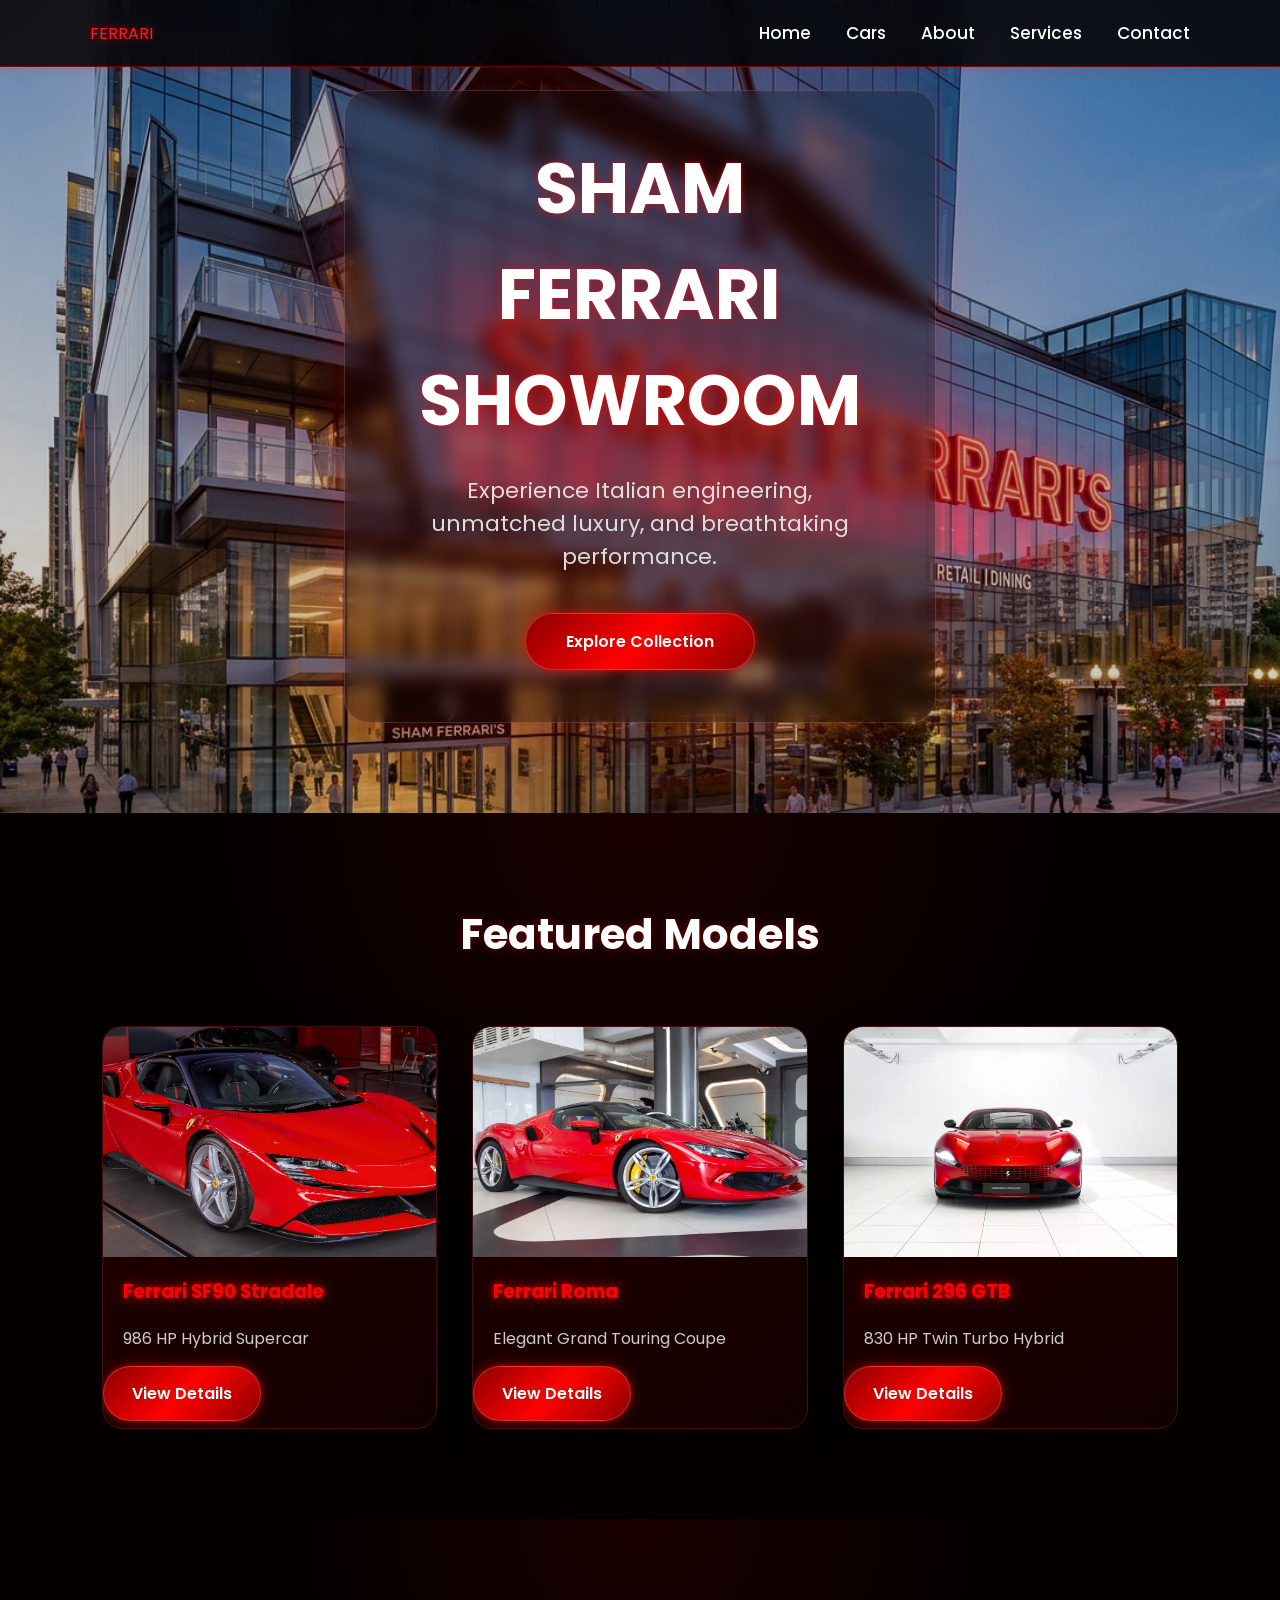
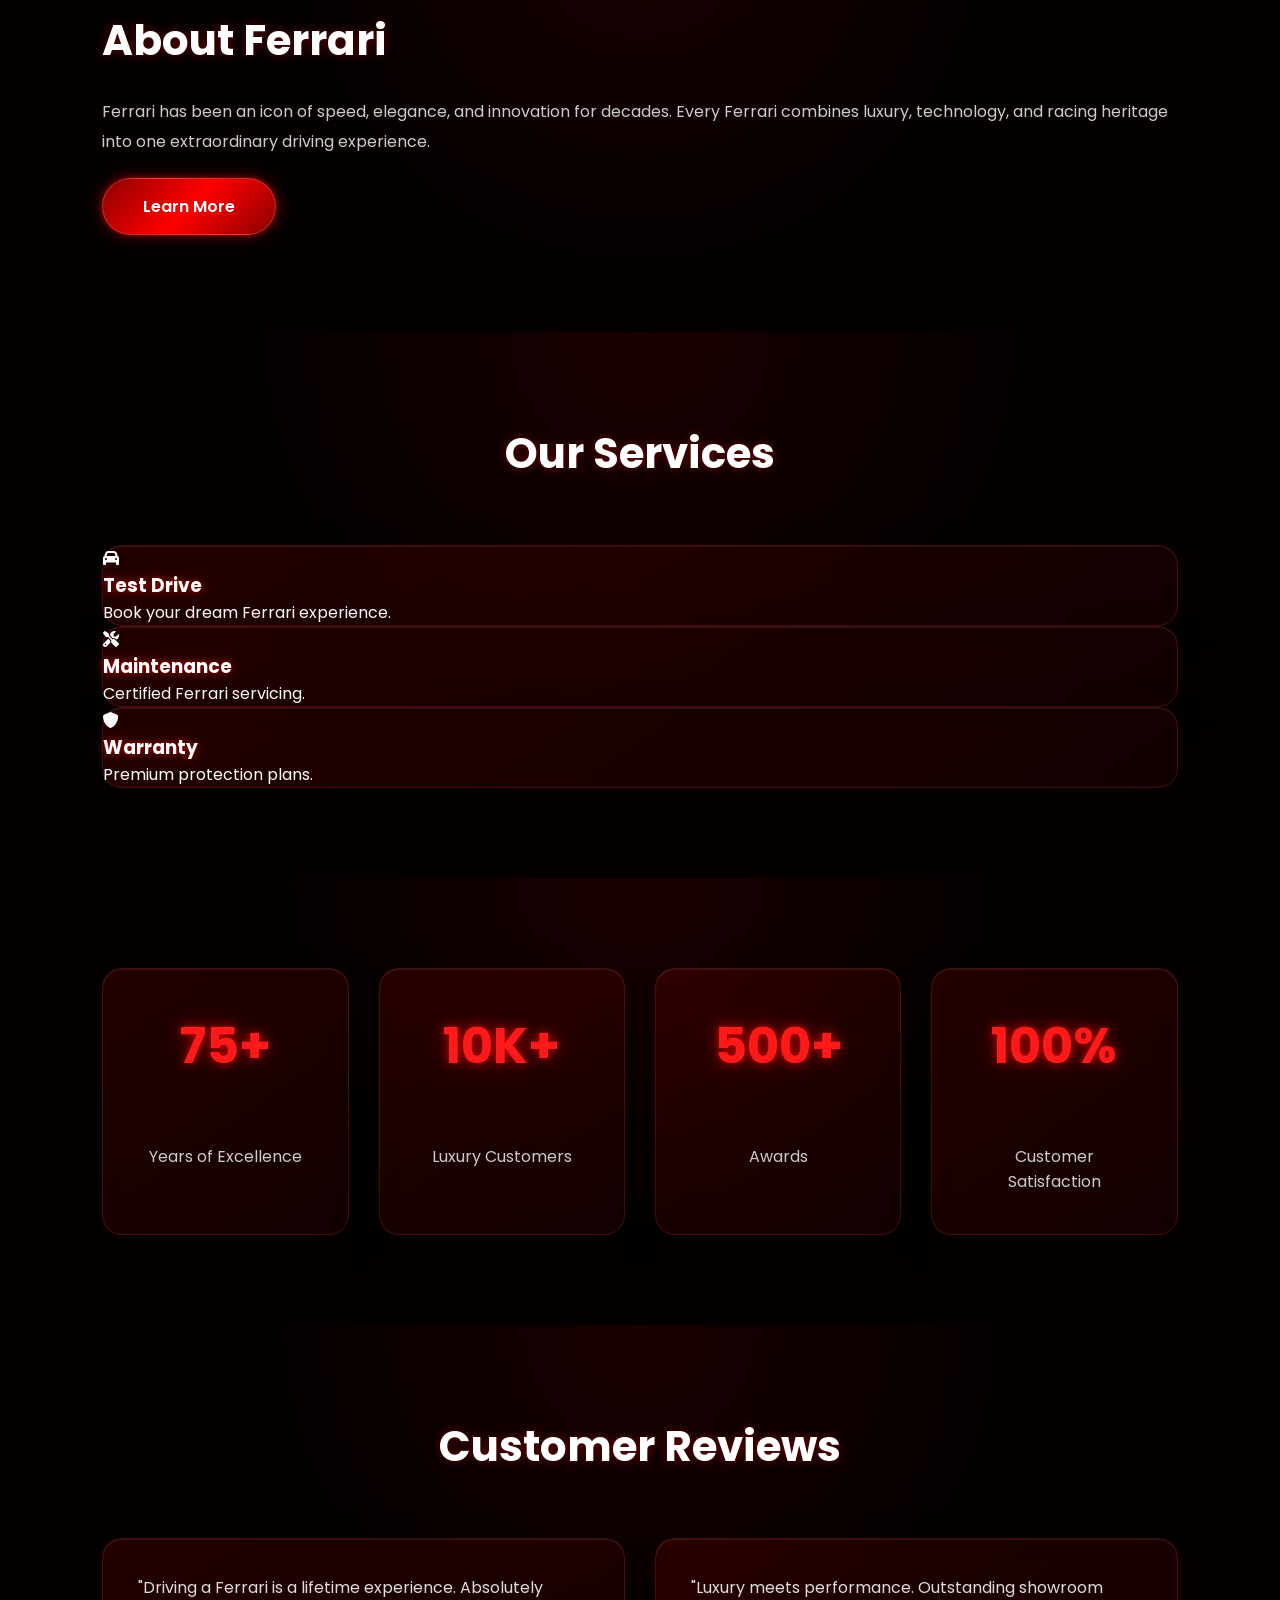
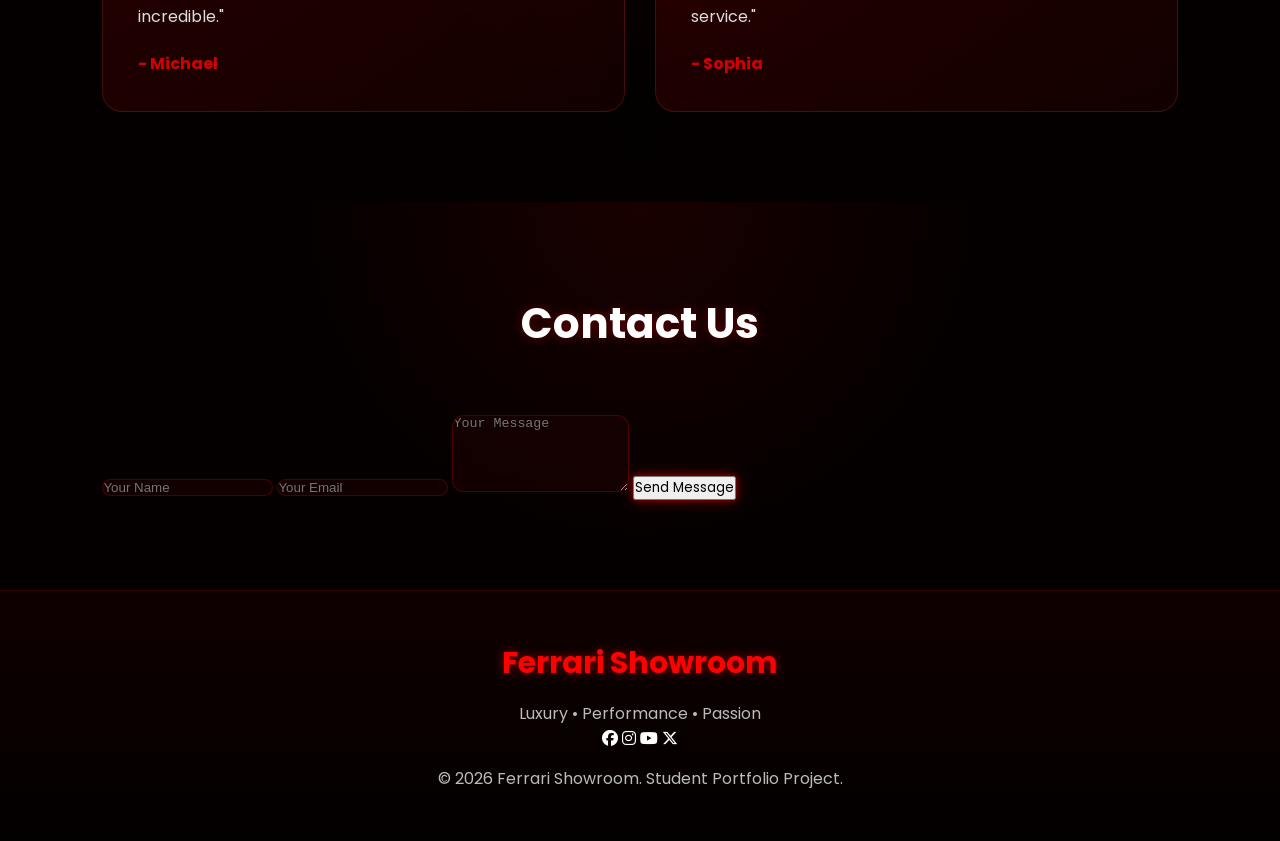
<file: index.html>
<!DOCTYPE html>
<html lang="en">

<head>
    <meta charset="UTF-8">
    <meta name="viewport" content="width=device-width, initial-scale=1.0">

   <title>SHAM FERRARI SHOWROOM</title>

    <link rel="stylesheet" href="css/style.css">
    <link rel="stylesheet" href="css/responsive.css">
    <link rel="stylesheet" href="css/animation.css">

    <!-- Google Font -->
    <link href="https://fonts.googleapis.com/css2?family=Poppins:wght@300;400;500;600;700&display=swap"
        rel="stylesheet">

    <!-- Font Awesome -->
        <link rel="stylesheet"
      href="https://cdnjs.cloudflare.com/ajax/libs/font-awesome/6.6.0/css/all.min.css">
      
</head>

<body>

    <!-- ================= NAVBAR ================= -->

    <header>

        <div class="logo">
            <span>FERRARI</span>
        </div>

        <nav class="navbar">

    <div class="logo">
        
    </div>

    <!-- Hamburger Button -->
    <button class="menu-toggle" id="menuToggle" aria-label="Open navigation">
        <i class="fas fa-bars"></i>
    </button>

    <!-- Navigation Links -->
    <ul class="nav-links" id="navLinks">

        <li>
            <a href="index.html">Home</a>
        </li>

        <li>
            <a href="cars.html">Cars</a>
        </li>

        <li>
            <a href="about.html">About</a>
        </li>

        <li>
            <a href="services.html">Services</a>
        </li>

        <li>
            <a href="contact.html">Contact</a>
        </li>

    </ul>

</nav>

    </header>

    <!-- ================= HERO SECTION ================= -->
     <section class="hero" style="
    background-image: url('images/showroom.jpg') !important;
    background-size: cover;
    background-position: center;
    background-repeat: no-repeat;
">

    <div class="overlay"></div>

    <div class="hero-content">

        <h1>SHAM FERRARI SHOWROOM</h1>

        <p>
            Experience Italian engineering, unmatched luxury,
            and breathtaking performance.
        </p>

        <a href="#models" class="btn">
            Explore Collection
        </a>

    </div>

</section>
    <!-- ================= MODELS ================= -->

    <section class="models" id="models">

        <h2>Featured Models</h2>

        <div class="car-container">

            <div class="car-card">

                <img src="images/ferrari1.jpg" alt="Ferrari SF90 Stradale">

                <h3>Ferrari SF90 Stradale</h3>

                <p>986 HP Hybrid Supercar</p>

               <a href="car-details.html?car=sf90" class="details-btn">View Details</a>
            </div>

            <div class="car-card">

                <img src="images/ferrari2.jpg" alt="Ferrari Roma">

                <h3>Ferrari Roma</h3>

                <p>Elegant Grand Touring Coupe</p>

                <a href="car-details.html?car=296gtb" class="details-btn">View Details</a>

            </div>

            <div class="car-card">

                <img src="images/ferrari3.jpg" alt="Ferrari 296 GTB">

                <h3>Ferrari 296 GTB</h3>

                <p>830 HP Twin Turbo Hybrid</p>

                 <a href="car-details.html?car=roma" class="details-btn">View Details</a>


            </div>

        </div>

    </section>

    <!-- ================= ABOUT ================= -->

    <section class="about" id="about">

        <div class="about-text">

            <h2>About Ferrari</h2>

            <p>

                Ferrari has been an icon of speed,
                elegance, and innovation for decades.

                Every Ferrari combines luxury,
                technology, and racing heritage into
                one extraordinary driving experience.

            </p>

            <a href="about.html" class="btn">
    Learn More
</a>
        </div>

    </section>

    <!-- ================= SERVICES ================= -->

    <section class="services" id="services">

        <h2>Our Services</h2>

        <div class="service-box">

            <div class="service">

                <i class="fa-solid fa-car"></i>

                <h3>Test Drive</h3>

                <p>Book your dream Ferrari experience.</p>

            </div>

            <div class="service">

                <i class="fa-solid fa-screwdriver-wrench"></i>

                <h3>Maintenance</h3>

                <p>Certified Ferrari servicing.</p>

            </div>

            <div class="service">

                <i class="fa-solid fa-shield"></i>

                <h3>Warranty</h3>

                <p>Premium protection plans.</p>

            </div>

        </div>

    </section>

    <!-- ================= STATS ================= -->

    <section class="stats">

        <div class="stat">

            <h2>75+</h2>

            <p>Years of Excellence</p>

        </div>

        <div class="stat">

            <h2>10K+</h2>

            <p>Luxury Customers</p>

        </div>

        <div class="stat">

            <h2>500+</h2>

            <p>Awards</p>

        </div>

        <div class="stat">

            <h2>100%</h2>

            <p>Customer Satisfaction</p>

        </div>

    </section>

    <!-- ================= TESTIMONIALS ================= -->

    <section class="testimonials">

        <h2>Customer Reviews</h2>

        <div class="testimonial-container">

            <div class="review">

                <p>

                    "Driving a Ferrari is a lifetime experience.
                    Absolutely incredible."

                </p>

                <h4>- Michael</h4>

            </div>

            <div class="review">

                <p>

                    "Luxury meets performance.
                    Outstanding showroom service."

                </p>

                <h4>- Sophia</h4>

            </div>

        </div>

    </section>

    <!-- ================= CONTACT ================= -->

    <section class="contact" id="contact">

        <h2>Contact Us</h2>

        <form>

            <input type="text"
                placeholder="Your Name"
                required>

            <input type="email"
                placeholder="Your Email"
                required>

            <textarea
                rows="5"
                placeholder="Your Message"></textarea>

            <button type="submit">
                Send Message
            </button>

        </form>

    </section>

    <!-- ================= FOOTER ================= -->

    <footer>

        <h3>Ferrari Showroom</h3>

        <p>
            Luxury • Performance • Passion
        </p>

        <div class="social">

            <i class="fab fa-facebook"></i>

            <i class="fab fa-instagram"></i>

            <i class="fab fa-youtube"></i>

            <i class="fab fa-x-twitter"></i>

        </div>

        <p>

            © 2026 Ferrari Showroom.
            Student Portfolio Project.

        </p>

    </footer>
    
    <script src="js/script.js"></script>
    <script>
    const menuToggle = document.getElementById("menuToggle");
    const navLinks = document.getElementById("navLinks");

    menuToggle.addEventListener("click", function () {
        navLinks.classList.toggle("active");
    });
</script>

</body>

</html>
</file>
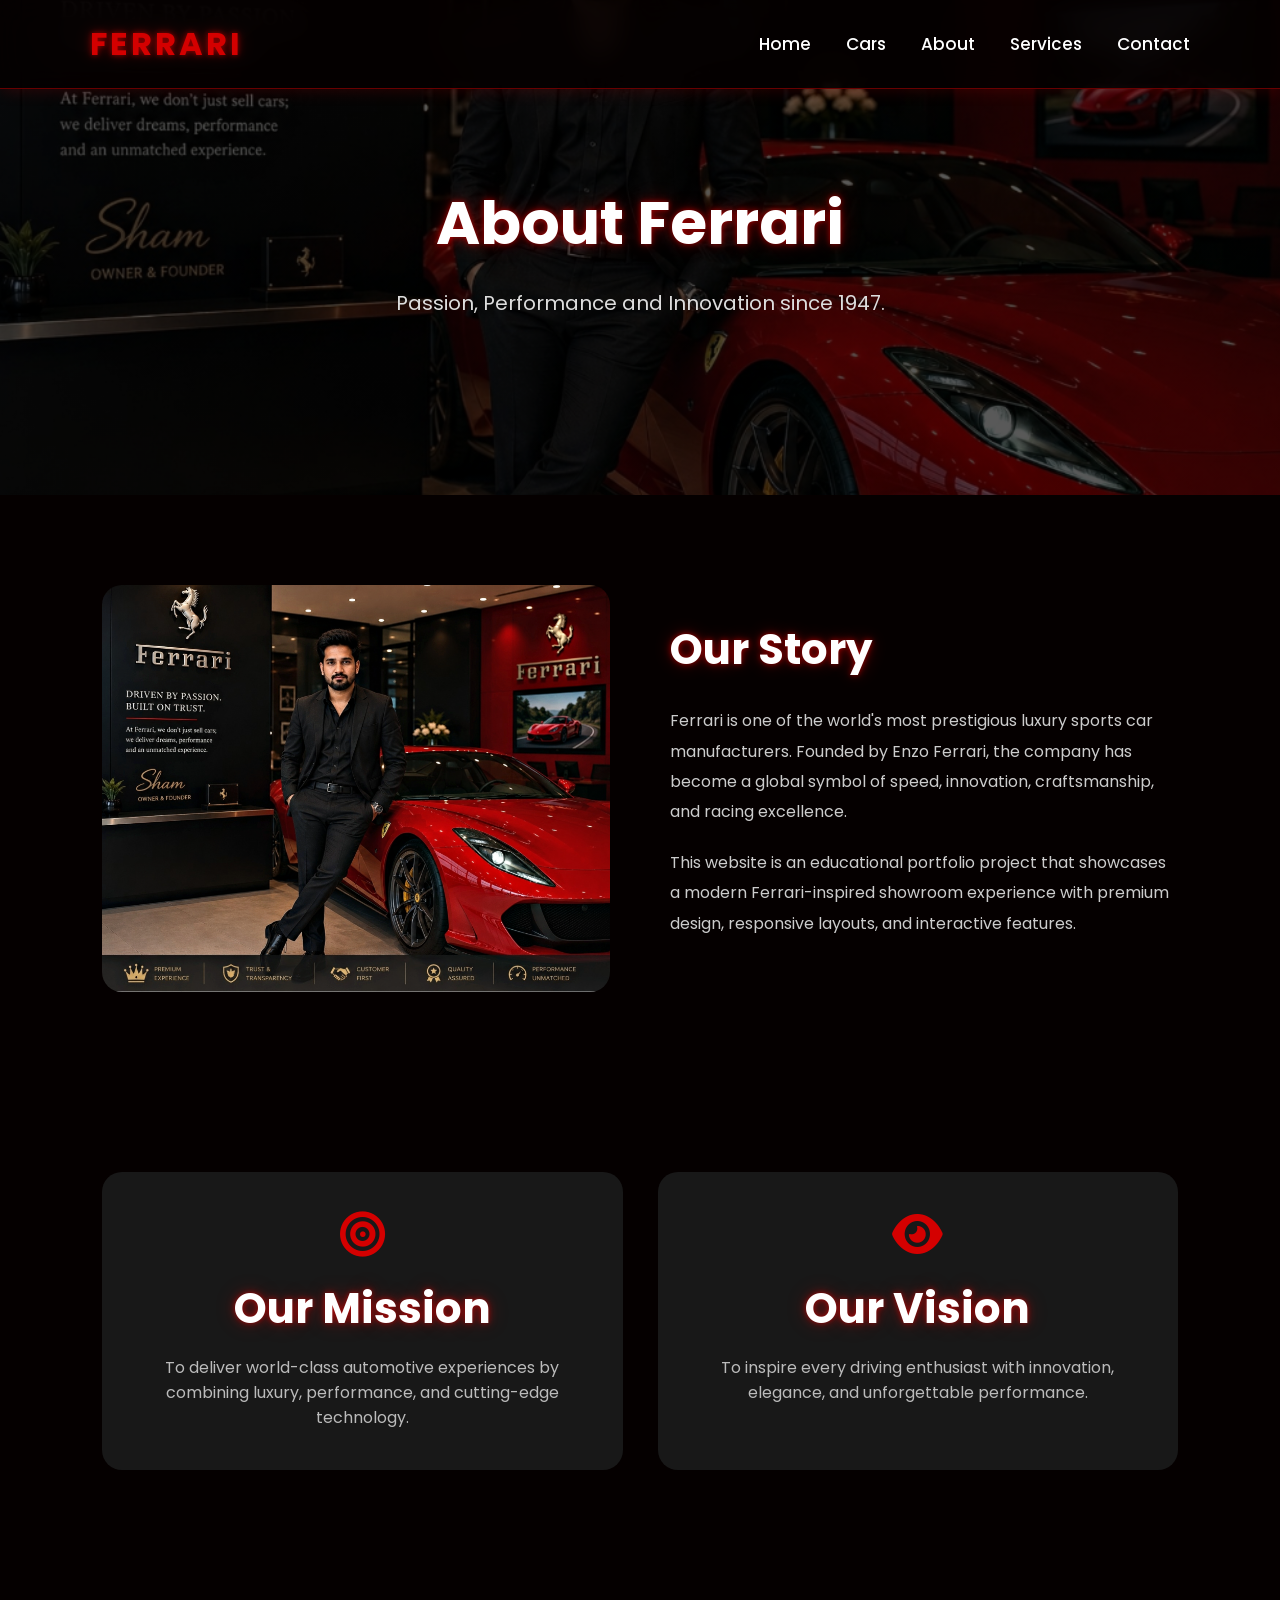
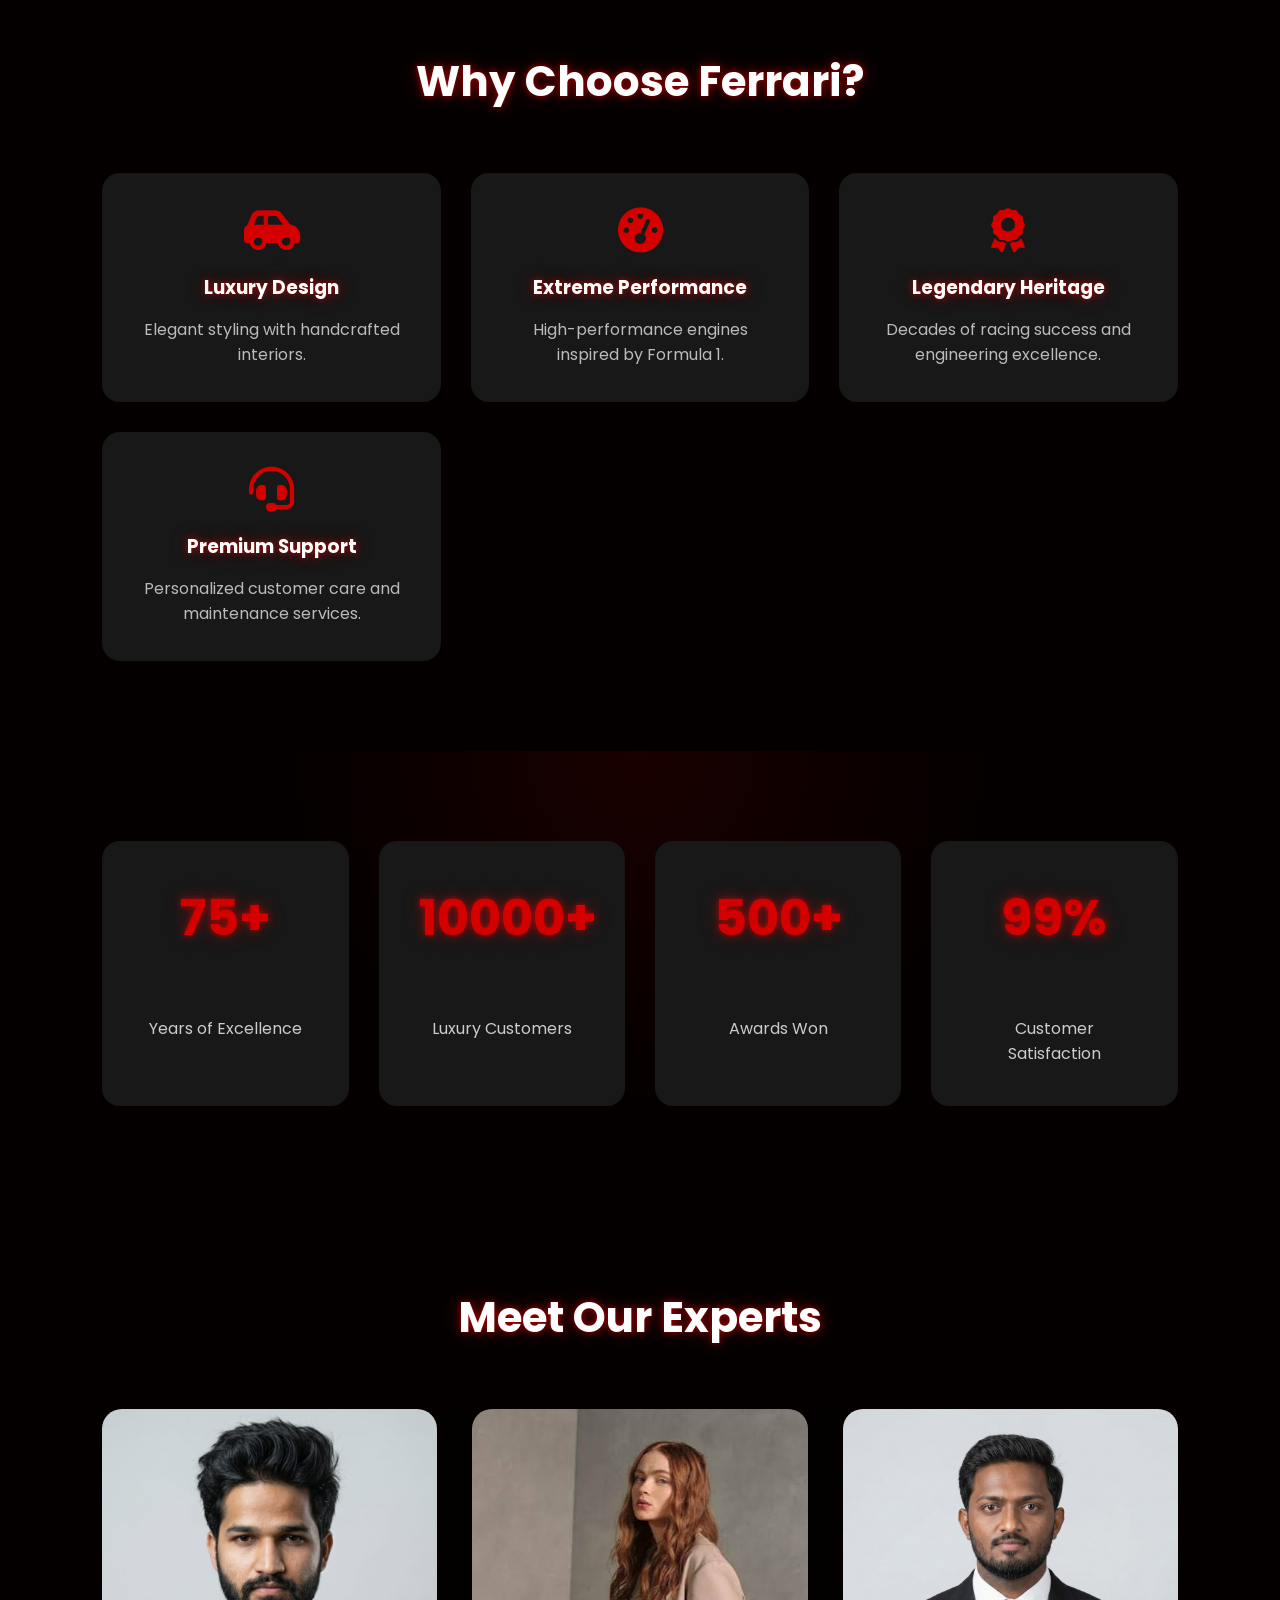
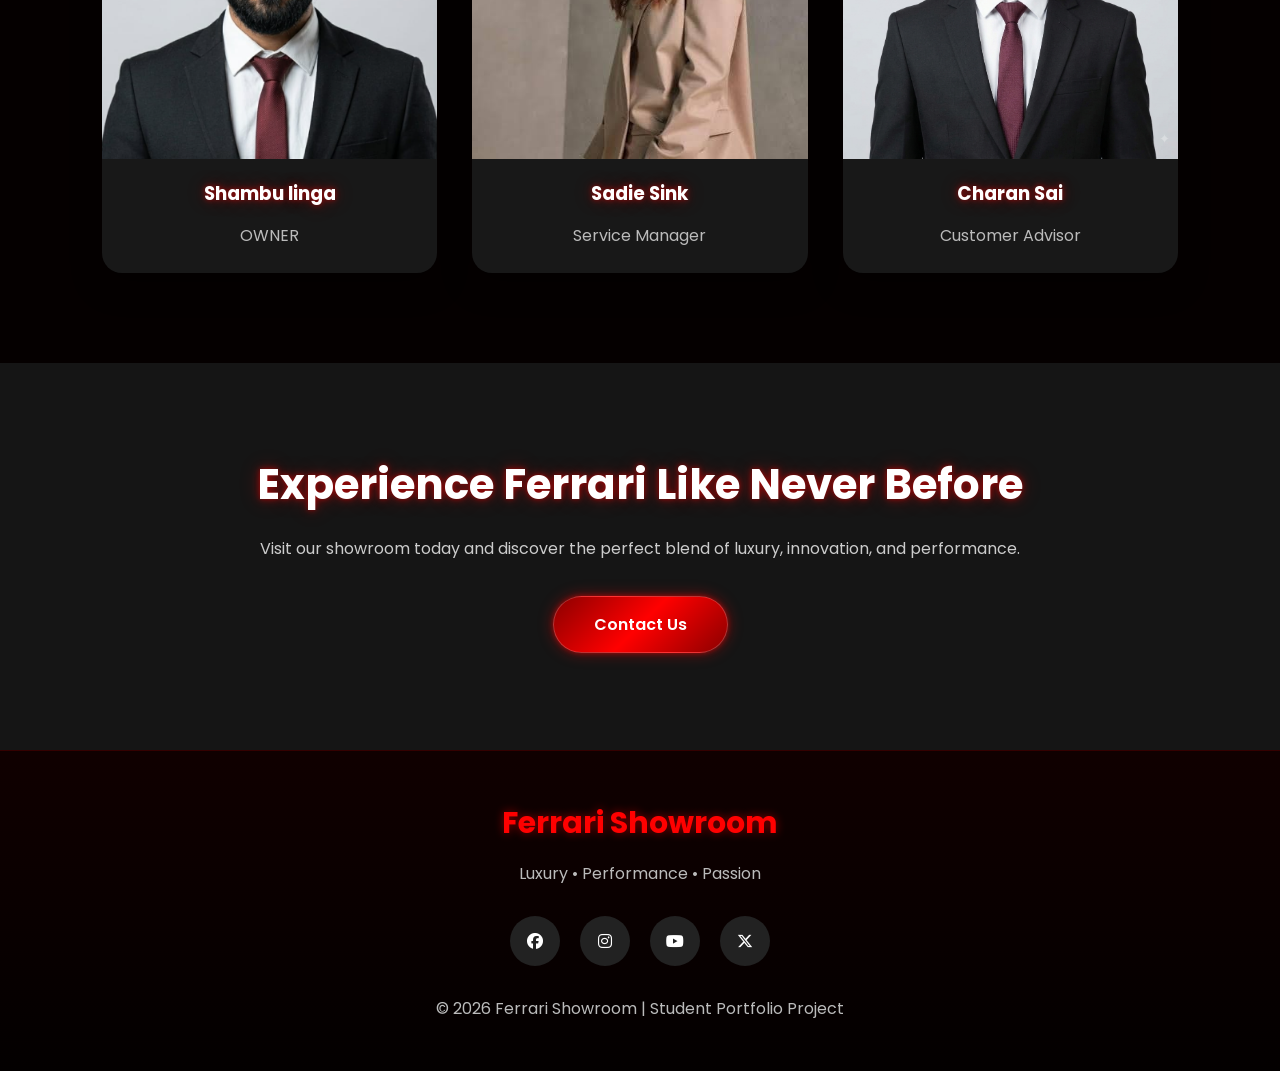
<file: about.html>
<!DOCTYPE html>
<html lang="en">

<head>

    <meta charset="UTF-8">
    <meta name="viewport" content="width=device-width, initial-scale=1.0">

    <title>About Us | Ferrari Showroom</title>

    <link rel="stylesheet" href="css/style.css">
    <link rel="stylesheet" href="css/responsive.css">
    <link rel="stylesheet" href="css/animation.css">
    <link href="https://fonts.googleapis.com/css2?family=Poppins:wght@300;400;500;600;700&display=swap"
        rel="stylesheet">

    <link rel="stylesheet"
        href="https://cdnjs.cloudflare.com/ajax/libs/font-awesome/6.6.0/css/all.min.css">

</head>

<body>

    <!-- ================= HEADER ================= -->

    <header>

        <div class="logo">
            <h2>FERRARI</h2>
        </div>

        <nav>

<ul>

<li><a href="index.html">Home</a></li>

<li><a href="cars.html">Cars</a></li>

<li><a href="about.html">About</a></li>

<li><a href="services.html">Services</a></li>

<li><a href="contact.html">Contact</a></li>

</ul>

</nav>

    </header>

    <!-- ================= HERO ================= -->

    <section class="about-banner">

        <div class="banner-content">

            <h1>About Ferrari</h1>

            <p>
                Passion, Performance and Innovation since 1947.
            </p>

        </div>

    </section>

    <!-- ================= HISTORY ================= -->

    <section class="about-section">

        <div class="about-image">

            <img src="images/banner.jpg" alt="Ferrari Showroom">

        </div>

        <div class="about-text">

            <h2>Our Story</h2>

            <p>

                Ferrari is one of the world's most prestigious luxury sports car
                manufacturers. Founded by Enzo Ferrari, the company has become
                a global symbol of speed, innovation, craftsmanship, and racing
                excellence.

            </p>

            <p>

                This website is an educational portfolio project that showcases
                a modern Ferrari-inspired showroom experience with premium design,
                responsive layouts, and interactive features.

            </p>

        </div>

    </section>

    <!-- ================= MISSION ================= -->

    <section class="mission">

        <div class="mission-box">

            <i class="fas fa-bullseye"></i>

            <h2>Our Mission</h2>

            <p>

                To deliver world-class automotive experiences by combining
                luxury, performance, and cutting-edge technology.

            </p>

        </div>

        <div class="mission-box">

            <i class="fas fa-eye"></i>

            <h2>Our Vision</h2>

            <p>

                To inspire every driving enthusiast with innovation,
                elegance, and unforgettable performance.

            </p>

        </div>

    </section>

    <!-- ================= WHY CHOOSE US ================= -->

    <section class="why-us">

        <h2>Why Choose Ferrari?</h2>

        <div class="why-container">

            <div class="why-card">

                <i class="fas fa-car-side"></i>

                <h3>Luxury Design</h3>

                <p>

                    Elegant styling with handcrafted interiors.

                </p>

            </div>

            <div class="why-card">

                <i class="fas fa-gauge-high"></i>

                <h3>Extreme Performance</h3>

                <p>

                    High-performance engines inspired by Formula 1.

                </p>

            </div>

            <div class="why-card">

                <i class="fas fa-award"></i>

                <h3>Legendary Heritage</h3>

                <p>

                    Decades of racing success and engineering excellence.

                </p>

            </div>

            <div class="why-card">

                <i class="fas fa-headset"></i>

                <h3>Premium Support</h3>

                <p>

                    Personalized customer care and maintenance services.

                </p>

            </div>

        </div>

    </section>

    <!-- ================= STATISTICS ================= -->

    <section class="stats">

        <div class="stat-box">

            <h2>75+</h2>

            <p>Years of Excellence</p>

        </div>

        <div class="stat-box">

            <h2>10000+</h2>

            <p>Luxury Customers</p>

        </div>

        <div class="stat-box">

            <h2>500+</h2>

            <p>Awards Won</p>

        </div>

        <div class="stat-box">

            <h2>99%</h2>

            <p>Customer Satisfaction</p>

        </div>

    </section>

    <!-- ================= TEAM ================= -->

    <section class="team">

        <h2>Meet Our Experts</h2>

        <div class="team-container">

            <div class="team-card first-person">
    <img src="images/team1.jpg" alt="Sales Manager">
    <h3>Shambu linga</h3>
    <p>OWNER</p>
</div>

            <div class="team-card">

                <img src="images/team2.jpg" alt="Service Manager">

                <h3>Sadie Sink</h3>

                <p>Service Manager</p>

            </div>

            <div class="team-card third-person">
    <img src="images/team3.jpg" alt="Customer Advisor">
    <h3>Charan Sai</h3>
    <p>Customer Advisor</p>
</div>

        </div>

    </section>

    <!-- ================= CALL TO ACTION ================= -->

    <section class="cta">

        <h2>Experience Ferrari Like Never Before</h2>

        <p>

            Visit our showroom today and discover the perfect blend of
            luxury, innovation, and performance.

        </p>

        <a href="contact.html" class="btn">

            Contact Us

        </a>

    </section>

    <!-- ================= FOOTER ================= -->

    <footer>

        <h3>Ferrari Showroom</h3>

        <p>

            Luxury • Performance • Passion

        </p>

        <div class="social-icons">

            <i class="fab fa-facebook"></i>

            <i class="fab fa-instagram"></i>

            <i class="fab fa-youtube"></i>

            <i class="fab fa-x-twitter"></i>

        </div>

        <p>

            © 2026 Ferrari Showroom | Student Portfolio Project

        </p>

    </footer>
    <script src="js/script.js"></script>

</body>

</html>
</file>
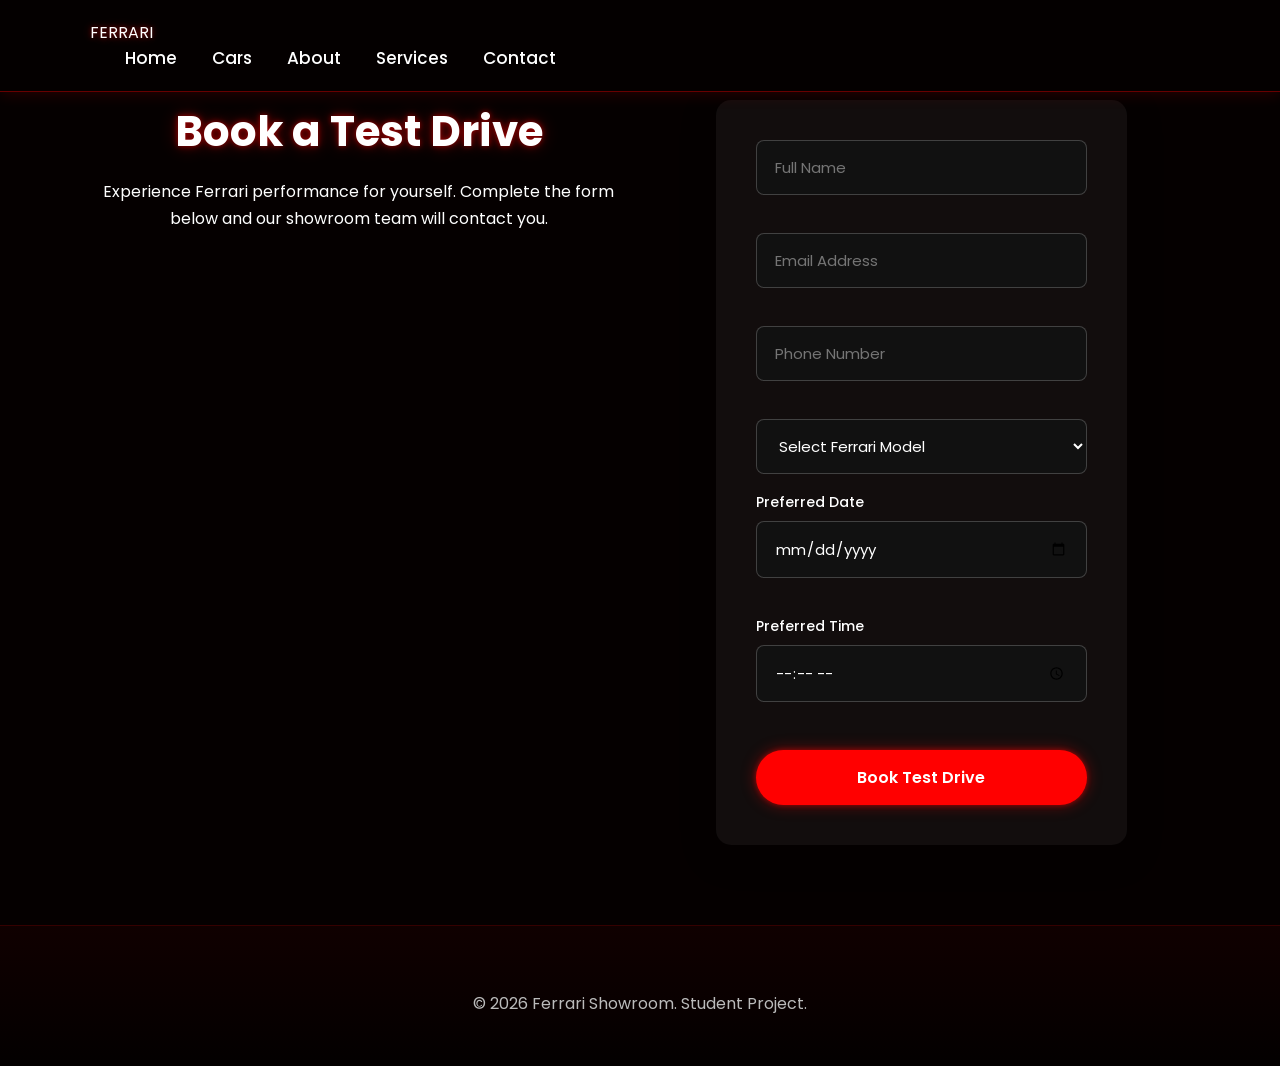
<file: book-test-drive.html>
<!DOCTYPE html>
<html lang="en">

<head>

    <meta charset="UTF-8">

    <meta name="viewport" content="width=device-width, initial-scale=1.0">

    <title>Book a Test Drive | Ferrari Showroom</title>

    <link rel="stylesheet" href="css/style.css">
    <link rel="stylesheet" href="css/responsive.css">
    <link rel="stylesheet" href="css/animation.css">

    <link href="https://fonts.googleapis.com/css2?family=Poppins:wght@300;400;500;600;700&display=swap" rel="stylesheet">

    <link rel="stylesheet"
          href="https://cdnjs.cloudflare.com/ajax/libs/font-awesome/6.6.0/css/all.min.css">

</head>

<body>

    <!-- Navigation -->

    <header>

        <nav>

            <div class="logo">
                FERRARI
            </div>

            <ul>

                <li>
                    <a href="index.html">Home</a>
                </li>

                <li>
                    <a href="cars.html">Cars</a>
                </li>

                <li>
                    <a href="about.html">About</a>
                </li>

                <li>
                    <a href="services.html">Services</a>
                </li>

                <li>
                    <a href="contact.html">Contact</a>
                </li>

            </ul>

        </nav>

    </header>


    <!-- Test Drive Section -->

    <section class="contact-section">

        <div class="section-title">

            <h1>Book a Test Drive</h1>

            <p>
                Experience Ferrari performance for yourself.
                Complete the form below and our showroom team
                will contact you.
            </p>

        </div>


        <div class="contact-container">

            <div class="contact-form">

                <form onsubmit="event.preventDefault(); bookTestDrive();">

                    <input
                        type="text"
                        placeholder="Full Name"
                        required>

                    <input
                        type="email"
                        placeholder="Email Address"
                        required>

                    <input
                        type="tel"
                        placeholder="Phone Number"
                        required>

                    <select required>

                        <option value="">
                            Select Ferrari Model
                        </option>

                        <option>
                            Ferrari SF90 Stradale
                        </option>

                        <option>
                            Ferrari 296 GTB
                        </option>

                        <option>
                            Ferrari Roma
                        </option>

                        <option>
                            Ferrari F8 Tributo
                        </option>

                        <option>
                            Ferrari 812 Superfast
                        </option>

                        <option>
                            Ferrari Purosangue
                        </option>

                    </select>


                    <label>
                        Preferred Date
                    </label>

                    <input
                        type="date"
                        required>


                    <label>
                        Preferred Time
                    </label>

                    <input
                        type="time"
                        required>


                    <button type="submit">

                        Book Test Drive

                    </button>

                </form>

            </div>

        </div>

    </section>


    <!-- Footer -->

    <footer>

        <p>
            © 2026 Ferrari Showroom. Student Project.
        </p>

    </footer>


    <!-- JavaScript -->

    <script>

        function bookTestDrive() {

            alert(
                "Thank you for booking a Ferrari test drive! Our showroom team will contact you soon."
            );

        }

    </script>

</body>

</html>
</file>
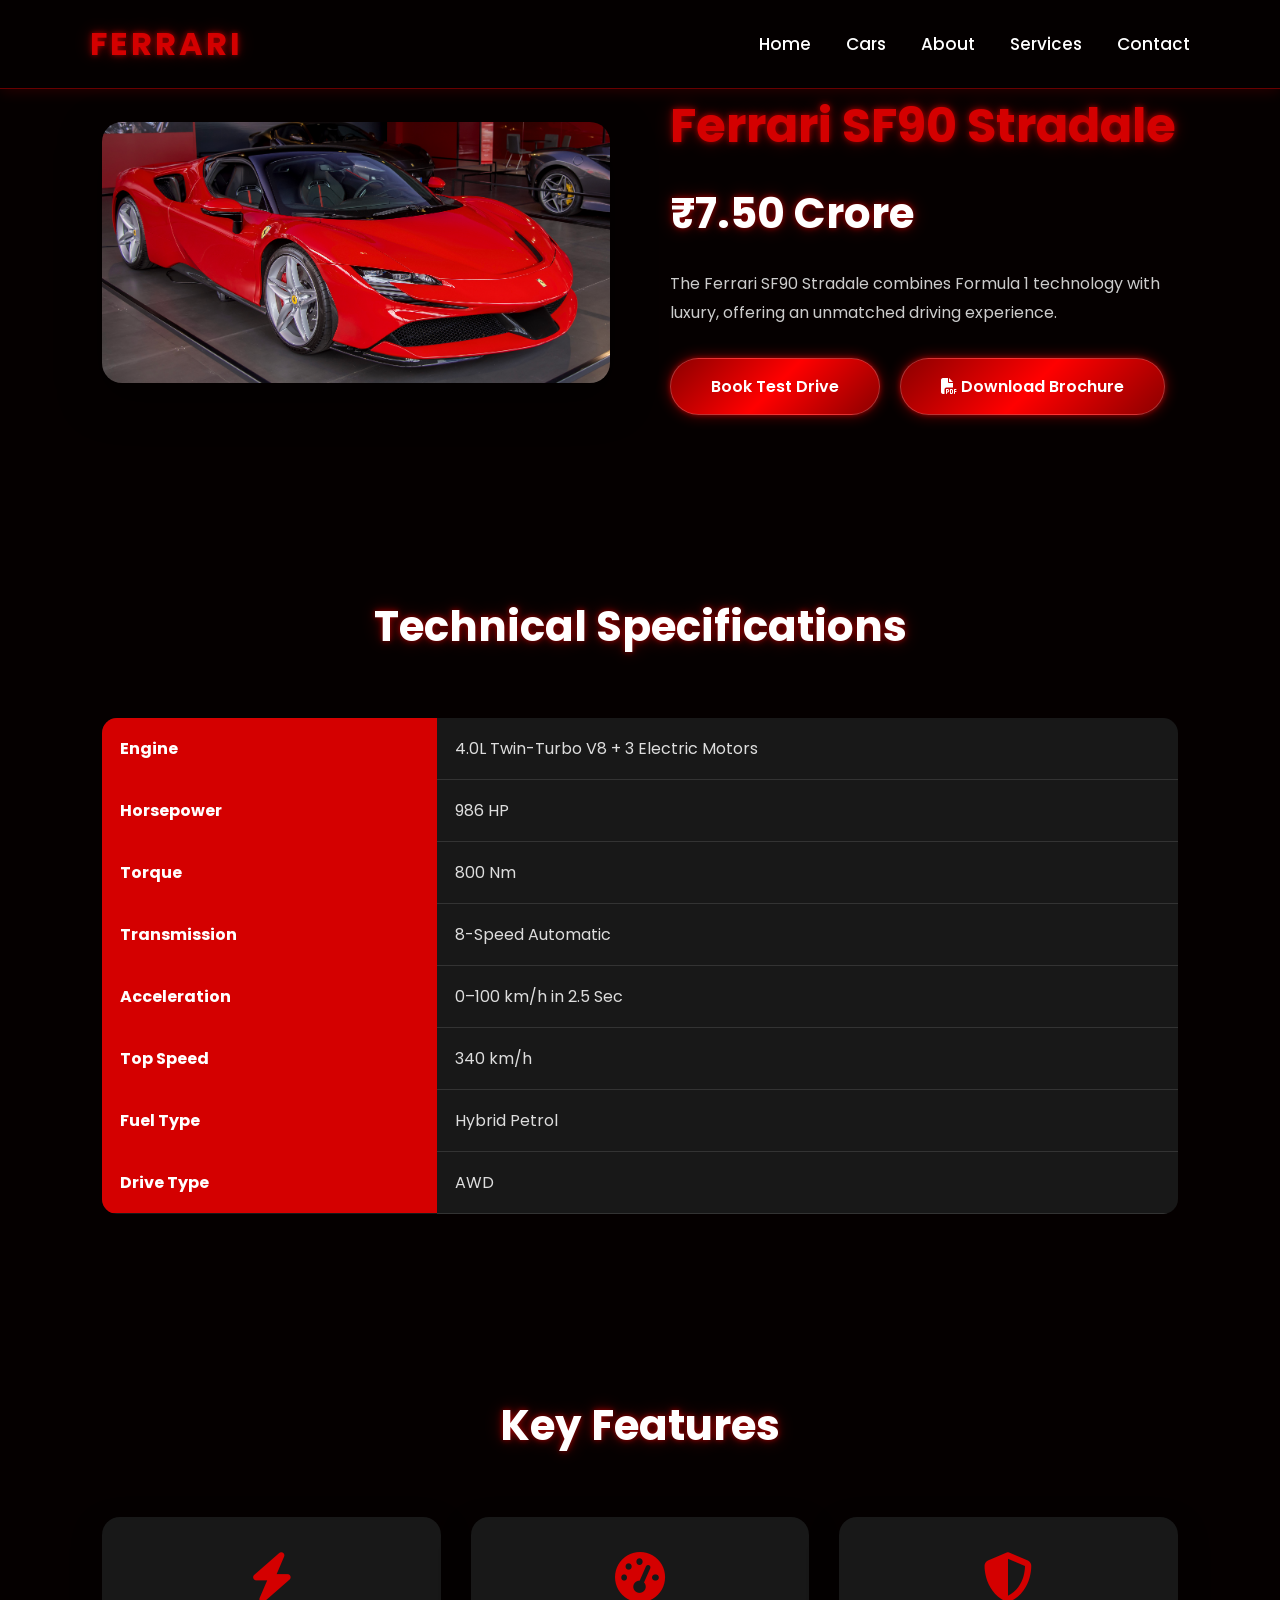
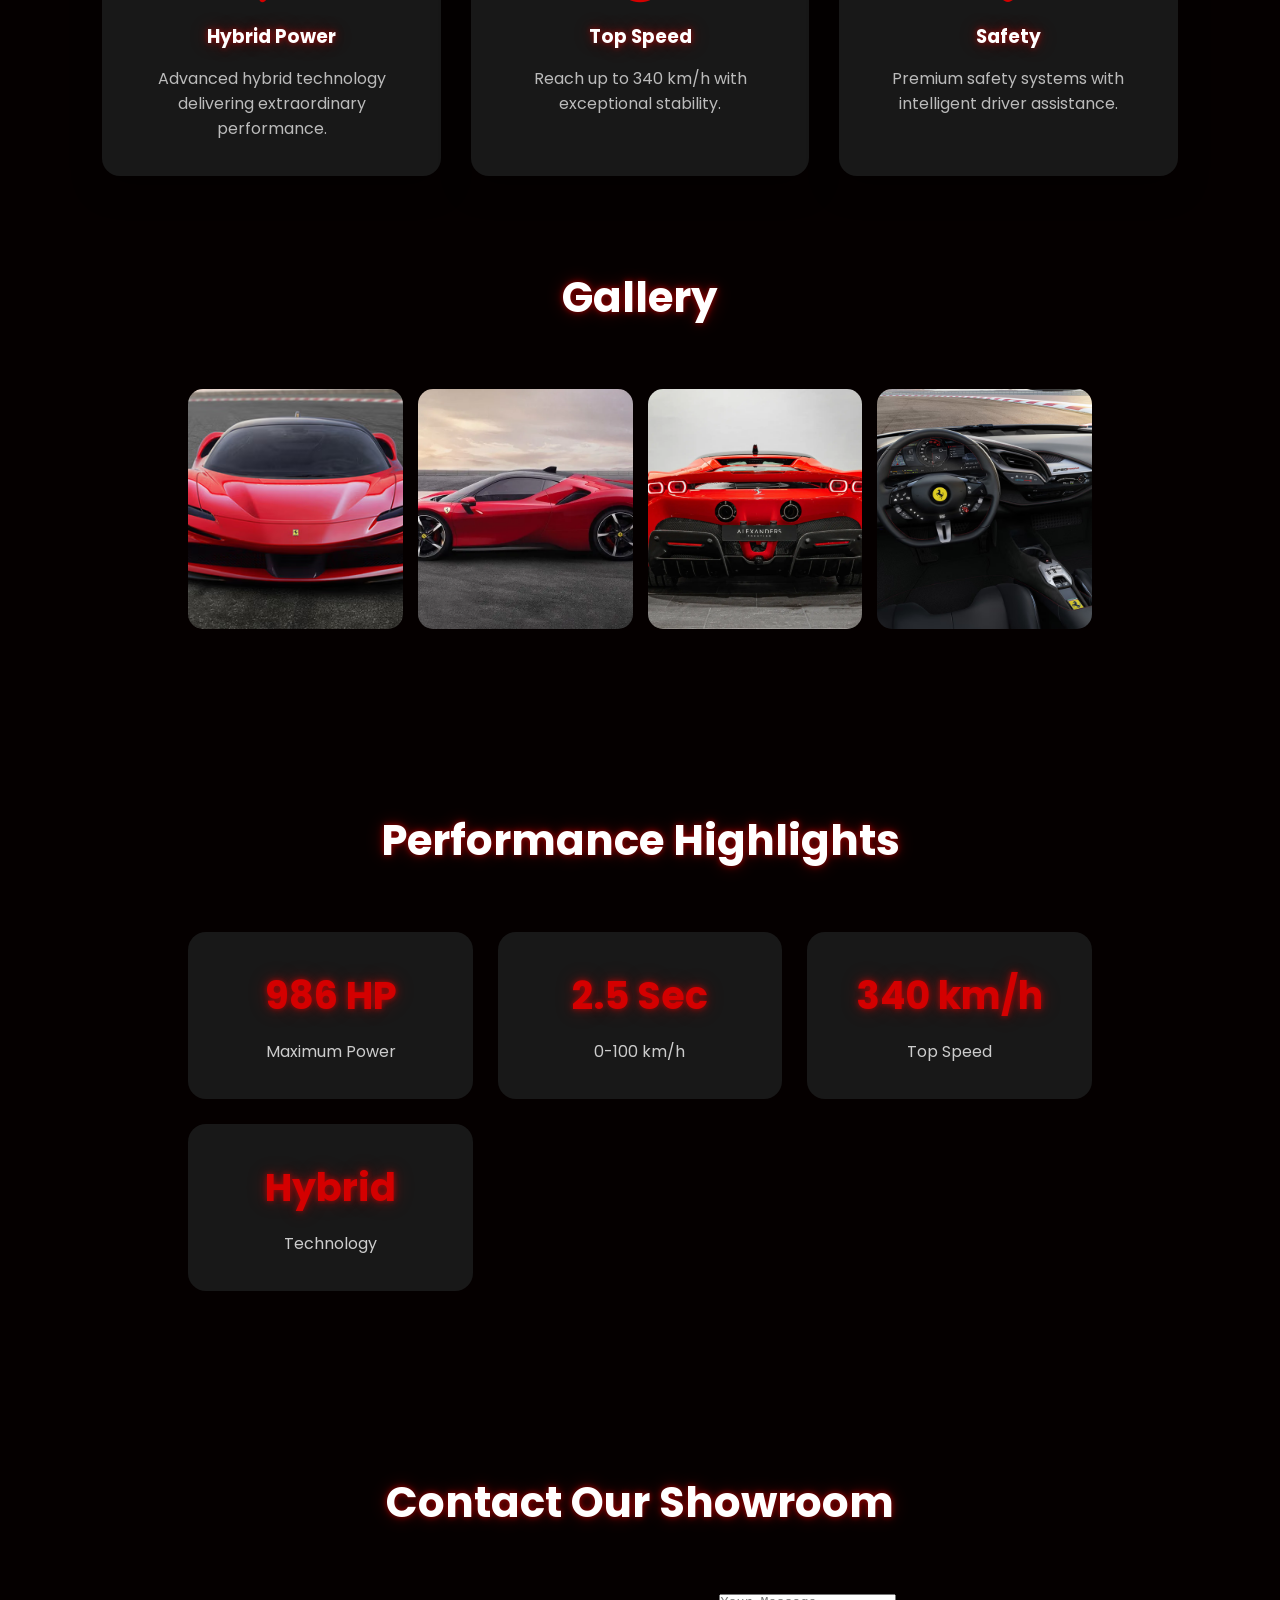
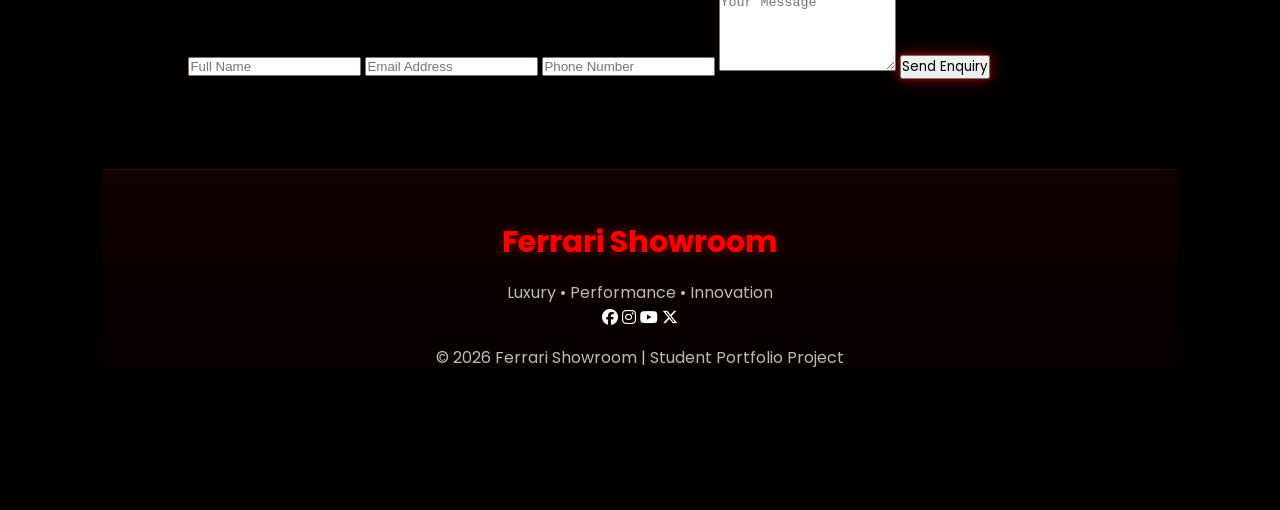
<file: car-details.html>
<!DOCTYPE html>
<html lang="en">

<head>
    <meta charset="UTF-8">
    <meta name="viewport" content="width=device-width, initial-scale=1.0">
    <title>Ferrari SF90 Stradale | Ferrari Showroom</title>

    <link rel="stylesheet" href="css/style.css">
    <link rel="stylesheet" href="css/responsive.css">
    <link rel="stylesheet" href="css/animation.css">

    <link href="https://fonts.googleapis.com/css2?family=Poppins:wght@300;400;500;600;700&display=swap"
        rel="stylesheet">

    <link rel="stylesheet"
        href="https://cdnjs.cloudflare.com/ajax/libs/font-awesome/6.6.0/css/all.min.css">
</head>

<body>

    <!-- ================= HEADER ================= -->

    <header>

        <div class="logo">
            <h2>FERRARI</h2>
        </div>

        <nav>

<ul>

<li><a href="index.html">Home</a></li>

<li><a href="cars.html">Cars</a></li>

<li><a href="about.html">About</a></li>

<li><a href="services.html">Services</a></li>

<li><a href="contact.html">Contact</a></li>

</ul>

</nav>

    </header>

    <!-- ================= CAR DETAILS ================= -->

    <section class="car-details">

        <div class="car-image">

            <img id="carMainImage" src="images/ferrari1.jpg" alt="Ferrari">
        </div>

        <div class="car-info">

            <h1 id="carName">Ferrari SF90 Stradale</h1>

            <h2 id="carPrice">₹7.50 Crore</h2>

            <p id="carDescription">

    The Ferrari SF90 Stradale combines Formula 1 technology
    with luxury, offering an unmatched driving experience.

</p>

            <div class="buttons">

                <a href="book-test-drive.html" class="btn">
    Book Test Drive
</a>

               <a href="ferrari-brochure.pdf" target="_blank" class="btn">
    <i class="fas fa-file-pdf"></i>
    Download Brochure
</a>

            </div>

        </div>

    </section>

    <!-- ================= SPECIFICATIONS ================= -->

    <section class="specifications">

        <h2>Technical Specifications</h2>

        <table>

            <tr>
                <th>Engine</th>
                <td id="engine">4.0L Twin-Turbo V8 + 3 Electric Motors</td>
            </tr>

            <tr>
                <th>Horsepower</th>
                <td id="horsepower">986 HP</td>
            </tr>

            <tr>
                <th>Torque</th>
                <td id="torque">800 Nm</td>
            </tr>

            <tr>
                <th>Transmission</th>
                <td id="transmission">8-Speed Automatic</td>
            </tr>

            <tr>
                <th>Acceleration</th>
                <td id="acceleration">0–100 km/h in 2.5 Seconds</td>
            </tr>

            <tr>
                <th>Top Speed</th>
                <td id="topSpeed">340 km/h</td>
            </tr>

            <tr>
                <th>Fuel Type</th>
                <td id="fuelType">Hybrid Petrol</td>
            </tr>

            <tr>
                <th>Drive Type</th>
                <td id="driveType">AWD</td>
            </tr>

        </table>

    </section>

    <!-- ================= FEATURES ================= -->

    <section class="features">

        <h2>Key Features</h2>

        <div class="feature-container">

            <div class="feature-box">

                <i class="fas fa-bolt"></i>

                <h3>Hybrid Power</h3>

                <p>
                    Advanced hybrid technology delivering
                    extraordinary performance.
                </p>

            </div>

            <div class="feature-box">

                <i class="fas fa-tachometer-alt"></i>

                <h3>Top Speed</h3>

                <p>
                    Reach up to 340 km/h with exceptional stability.
                </p>

            </div>

            <div class="feature-box">

                <i class="fas fa-shield-alt"></i>

                <h3>Safety</h3>

                <p>
                    Premium safety systems with intelligent driver assistance.
                </p>

            </div>

        </div>

   <section class="gallery">

    <h2>Gallery</h2>

    <div class="gallery-grid">

        <img id="galleryFront"
             src="images/sf90.jpg"
             alt="Front View">

        <img id="gallerySide"
             src="images/sf90-side.jpg"
             alt="Side View">

        <img id="galleryBack"
             src="images/sf90-back.jpg"
             alt="Rear View">

        <img id="galleryInterior"
             src="images/sf90-interior.jpg"
             alt="Interior">

    </div>

</section>
    <!-- ================= PERFORMANCE ================= -->

    <section class="performance">

        <h2>Performance Highlights</h2>

        <div class="performance-grid">

            <div class="performance-card">

                <h3>986 HP</h3>

                <p>Maximum Power</p>

            </div>

            <div class="performance-card">

                <h3>2.5 Sec</h3>

                <p>0-100 km/h</p>

            </div>

            <div class="performance-card">

                <h3>340 km/h</h3>

                <p>Top Speed</p>

            </div>

            <div class="performance-card">

                <h3>Hybrid</h3>

                <p>Technology</p>

            </div>

        </div>

    </section>

    <!-- ================= DEALER CONTACT ================= -->

    <section class="dealer">

        <h2>Contact Our Showroom</h2>

        <form>

            <input type="text"
                placeholder="Full Name"
                required>

            <input type="email"
                placeholder="Email Address"
                required>

            <input type="tel"
                placeholder="Phone Number"
                required>

            <textarea
                rows="5"
                placeholder="Your Message"></textarea>

            <button type="submit">
                Send Enquiry
            </button>

        </form>

    </section>

    <!-- ================= FOOTER ================= -->

    <footer>

        <h3>Ferrari Showroom</h3>

        <p>Luxury • Performance • Innovation</p>

        <div class="social">

            <i class="fab fa-facebook"></i>

            <i class="fab fa-instagram"></i>

            <i class="fab fa-youtube"></i>

            <i class="fab fa-x-twitter"></i>

        </div>

        <p>
            © 2026 Ferrari Showroom | Student Portfolio Project
        </p>

    </footer>

<script src="js/script.js"></script>
<script>

const cars = {

    sf90: {
        name: "Ferrari SF90 Stradale",
        price: "₹7.50 Crore",
        image: "images/ferrari1.jpg",

        front: "images/sf90.jpg",
        side: "images/sf90-side.jpg",
        back: "images/sf90-back.jpg",
        interior: "images/sf90-interior.jpg",

        description: "The Ferrari SF90 Stradale combines Formula 1 technology with luxury, offering an unmatched driving experience.",
        hp: "986 HP",
        speed: "340 km/h",
        acceleration: "2.5 Sec",
        engine: "4.0L Twin-Turbo V8 + 3 Electric Motors",
        torque: "800 Nm",
        transmission: "8-Speed Automatic"
    },

    "296gtb": {
        name: "Ferrari 296 GTB",
        price: "₹5.40 Crore",
        image: "images/ferrari2.jpg",

        front: "images/296gtb.jpg",
        side: "images/296gtb-side.jpg",
        back: "images/296gtb-back.jpg",
        interior: "images/296gtb-interior.jpg",

        description: "The Ferrari 296 GTB combines a powerful V6 engine with advanced hybrid technology.",
        hp: "830 HP",
        speed: "330 km/h",
        acceleration: "2.9 Sec",
        engine: "3.0L Twin-Turbo V6 + Electric Motor",
        torque: "740 Nm",
        transmission: "8-Speed Dual-Clutch Automatic"
    },

    roma: {
        name: "Ferrari Roma",
        price: "₹3.80 Crore",
        image: "images/ferrari3.jpg",

        front: "images/roma.jpg",
        side: "images/roma-side.jpg",
        back: "images/roma-back.jpg",
        interior: "images/roma-interior.jpg",

        description: "The Ferrari Roma combines modern Italian elegance with outstanding Ferrari performance.",
        hp: "612 HP",
        speed: "320 km/h",
        acceleration: "3.4 Sec",
        engine: "3.9L Twin-Turbo V8",
        torque: "760 Nm",
        transmission: "8-Speed Dual-Clutch Automatic"
    },

    purosangue: {
        name: "Ferrari Purosangue",
        price: "₹10.50 Crore",
        image: "images/ferrari4.jpg",

        front: "images/purosangue.jpg",
        side: "images/purosangue-side.jpg",
        back: "images/purosangue-back.jpg",
        interior: "images/purosangue-interior.jpg",

        description: "The Ferrari Purosangue combines Ferrari performance with luxury and practicality.",
        hp: "725 HP",
        speed: "310 km/h",
        acceleration: "3.3 Sec",
        engine: "6.5L Naturally Aspirated V12",
        torque: "716 Nm",
        transmission: "8-Speed Dual-Clutch Automatic"
    },

    "812": {
        name: "Ferrari 812 Superfast",
        price: "₹5.75 Crore",
        image: "images/ferrari5.jpg",

        front: "images/812.jpg",
        side: "images/812-side.jpg",
        back: "images/812-back.jpg",
        interior: "images/812-interior.jpg",

        description: "The Ferrari 812 Superfast delivers breathtaking V12 performance with iconic Ferrari design.",
        hp: "789 HP",
        speed: "340 km/h",
        acceleration: "2.9 Sec",
        engine: "6.5L Naturally Aspirated V12",
        torque: "718 Nm",
        transmission: "7-Speed Dual-Clutch Automatic"
    },

    f8: {
        name: "Ferrari F8 Tributo",
        price: "₹4.25 Crore",
        image: "images/ferrari6.jpg",

        front: "images/f8.jpg",
        side: "images/f8-side.jpg",
        back: "images/f8-back.jpg",
        interior: "images/f8-interior.jpg",

        description: "The Ferrari F8 Tributo combines advanced technology with Ferrari racing heritage.",
        hp: "710 HP",
        speed: "340 km/h",
        acceleration: "2.9 Sec",
        engine: "3.9L Twin-Turbo V8",
        torque: "770 Nm",
        transmission: "7-Speed Dual-Clutch Automatic"
    }

};


// Get selected car from URL

const params = new URLSearchParams(window.location.search);

const selectedCar = params.get("car") || "sf90";

const car = cars[selectedCar] || cars.sf90;


// Change car information

document.getElementById("carName").textContent = car.name;

document.getElementById("carPrice").textContent = car.price;

document.getElementById("carDescription").textContent = car.description;

document.getElementById("carMainImage").src = car.image;


// Change gallery images

document.getElementById("galleryFront").src = car.front;

document.getElementById("gallerySide").src = car.side;

document.getElementById("galleryBack").src = car.back;

document.getElementById("galleryInterior").src = car.interior;


// Change specifications

document.getElementById("engine").textContent = car.engine;

document.getElementById("horsepower").textContent = car.hp;

document.getElementById("torque").textContent = car.torque;

document.getElementById("transmission").textContent = car.transmission;

document.getElementById("acceleration").textContent =
    "0–100 km/h in " + car.acceleration;

document.getElementById("topSpeed").textContent = car.speed;


// Change performance

const performance = document.querySelectorAll(".performance-card");

performance[0].querySelector("h3").textContent = car.hp;

performance[1].querySelector("h3").textContent = car.acceleration;

performance[2].querySelector("h3").textContent = car.speed;

</script>

</body>

</html>
</file>
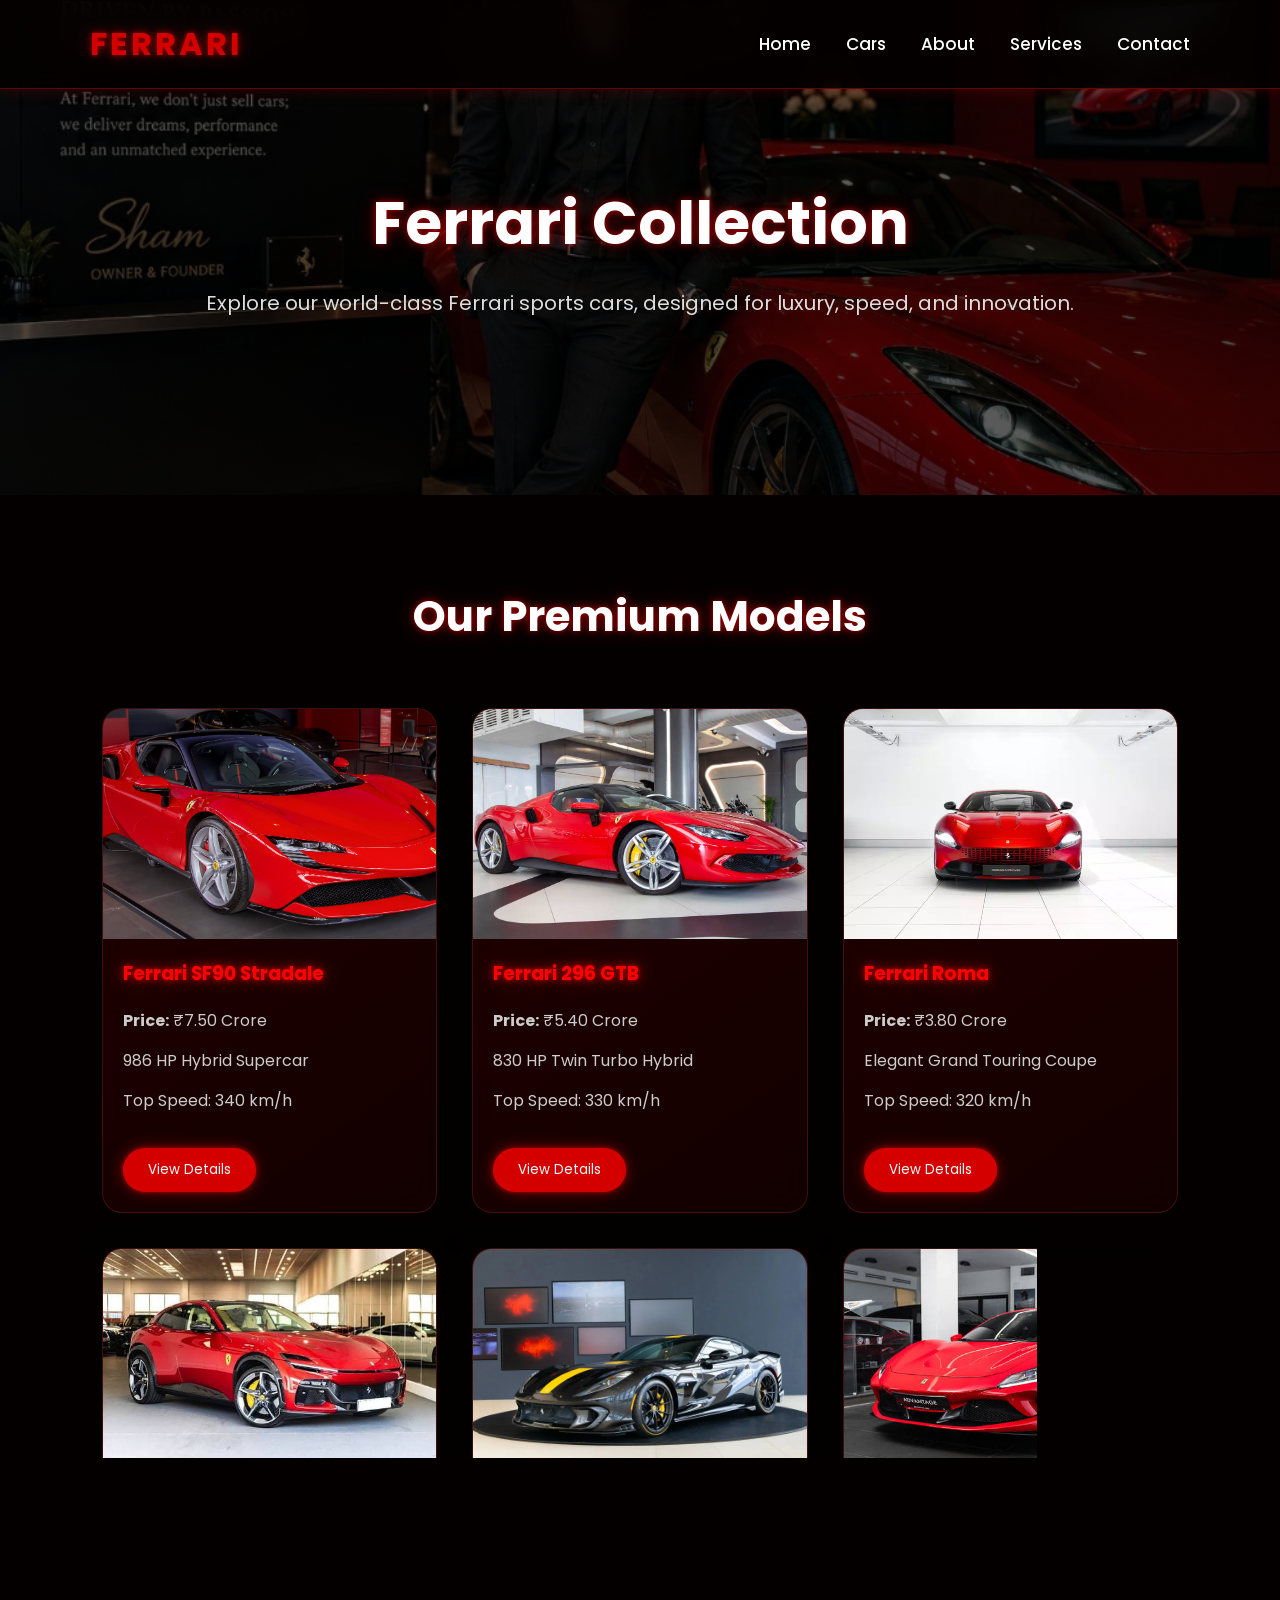
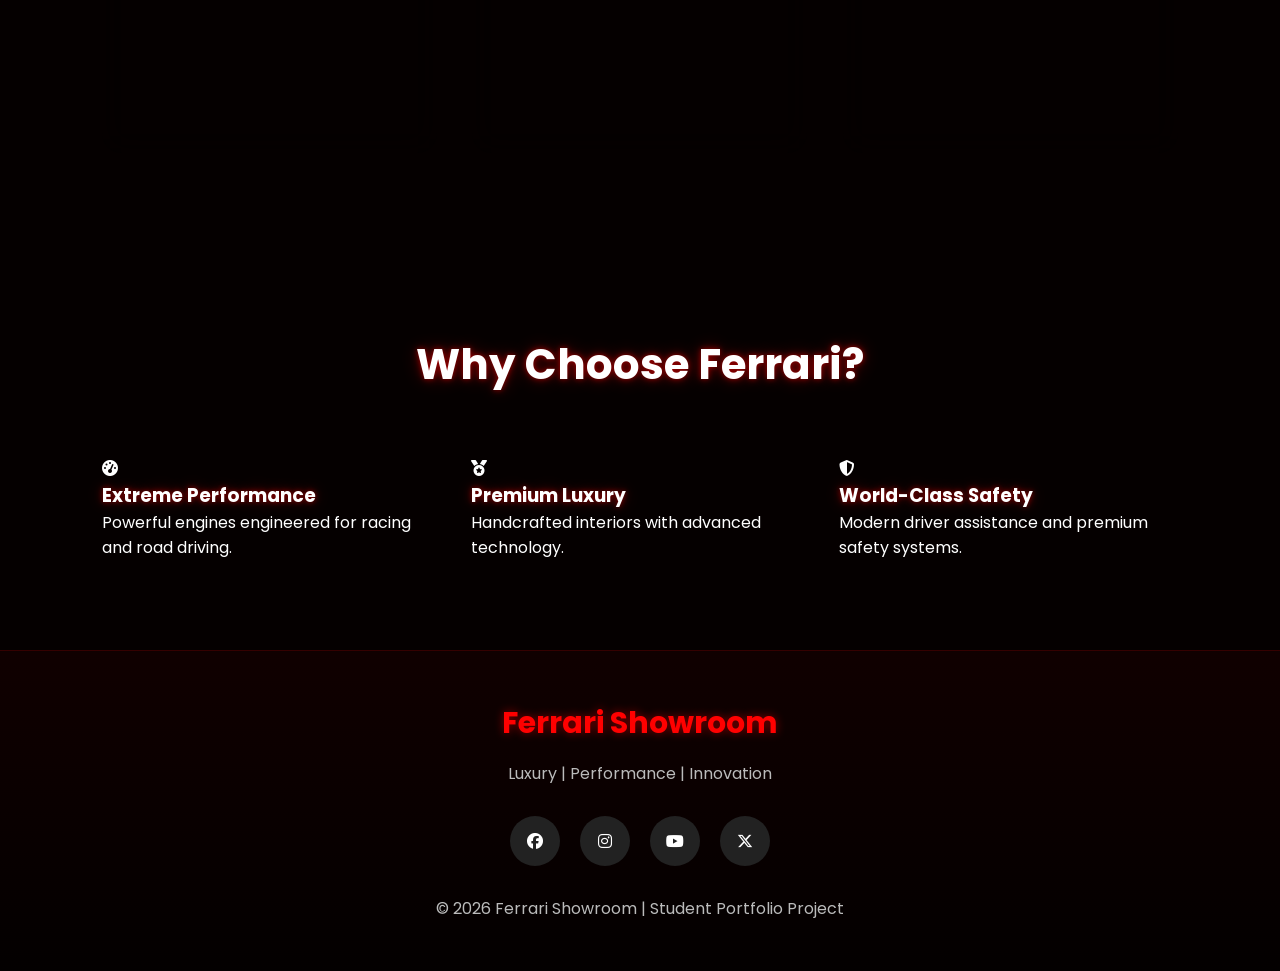
<file: cars.html>
<!DOCTYPE html>
<html lang="en">

<head>
    <meta charset="UTF-8">
    <meta name="viewport" content="width=device-width, initial-scale=1.0">
    <title>Ferrari Models | Ferrari Showroom</title>

    <link rel="stylesheet" href="css/style.css">
    <link rel="stylesheet" href="css/responsive.css">
    <link rel="stylesheet" href="css/animation.css">

    <link href="https://fonts.googleapis.com/css2?family=Poppins:wght@300;400;500;600;700&display=swap"
        rel="stylesheet">

    <link rel="stylesheet"
        href="https://cdnjs.cloudflare.com/ajax/libs/font-awesome/6.6.0/css/all.min.css">
</head>

<body>

    <!-- Header -->

    <header>

        <div class="logo">
            <h2>FERRARI</h2>
        </div>

        <nav>

<ul>

<li><a href="index.html">Home</a></li>

<li><a href="cars.html">Cars</a></li>

<li><a href="about.html">About</a></li>

<li><a href="services.html">Services</a></li>

<li><a href="contact.html">Contact</a></li>

</ul>

</nav>

    </header>

    <!-- Page Banner -->

    <section class="page-banner">

        <div class="banner-content">

            <h1>Ferrari Collection</h1>

            <p>
                Explore our world-class Ferrari sports cars,
                designed for luxury, speed, and innovation.
            </p>

        </div>

    </section>

    <!-- Cars -->

    <section class="cars">

        <h2>Our Premium Models</h2>

        <div class="car-grid">

            <!-- Car 1 -->

            <div class="car-card">

                 <img src="images/ferrari1.jpg" alt="Ferrari">

                <h3>Ferrari SF90 Stradale</h3>

                <p><strong>Price:</strong> ₹7.50 Crore</p>

                <p>986 HP Hybrid Supercar</p>

                <p>Top Speed: 340 km/h</p>

               <button type="button" onclick="window.location.href='car-details.html?car=sf90'">
    View Details
</button>
            </div>

            <!-- Car 2 -->

            <div class="car-card">

                <img src="images/ferrari2.jpg" alt="Ferrari">

                <h3>Ferrari 296 GTB</h3>

                <p><strong>Price:</strong> ₹5.40 Crore</p>

                <p>830 HP Twin Turbo Hybrid</p>

                <p>Top Speed: 330 km/h</p>

              <button type="button" onclick="window.location.href='car-details.html?car=296gtb'">
    View Details
</button>

            </div>

            <!-- Car 3 -->

            <div class="car-card">

                <img src="images/ferrari3.jpg" alt="Ferrari">

                <h3>Ferrari Roma</h3>

                <p><strong>Price:</strong> ₹3.80 Crore</p>

                <p>Elegant Grand Touring Coupe</p>

                <p>Top Speed: 320 km/h</p>

               <button type="button" onclick="window.location.href='car-details.html?car=roma'">
    View Details
</button>
            </div>

            <!-- Car 4 -->

            <div class="car-card">

                <img src="images/ferrari4.jpg" alt="Ferrari">

                <h3>Ferrari Purosangue</h3>

                <p><strong>Price:</strong> ₹10.50 Crore</p>

                <p>Luxury Performance SUV</p>

                <p>Top Speed: 310 km/h</p>

               <button type="button" onclick="window.location.href='car-details.html?car=purosangue'">
    View Details
</button>

            </div>

            <!-- Car 5 -->

            <div class="car-card">

                <img src="images/ferrari5.jpg" alt="Ferrari">

                <h3>Ferrari 812 Superfast</h3>

                <p><strong>Price:</strong> ₹5.75 Crore</p>

                <p>789 HP V12 Engine</p>

                <p>Top Speed: 340 km/h</p>

                <button type="button" onclick="window.location.href='car-details.html?car=812'">
    View Details
</button>

            </div>

            <!-- Car 6 -->

            <div class="car-card">

                <img src="images/ferrari6.jpg" alt="Ferrari">
                <h3>Ferrari F8 Tributo</h3>

                <p><strong>Price:</strong> ₹4.25 Crore</p>

                <p>710 HP Twin Turbo V8</p>

                <p>Top Speed: 340 km/h</p>

                <button type="button" onclick="window.location.href='car-details.html?car=f8'">
    View Details
</button>

            </div>

        </div>

    </section>

    <!-- Features -->

    <section class="features">

        <h2>Why Choose Ferrari?</h2>

        <div class="feature-container">

            <div class="feature">
                <i class="fas fa-gauge-high"></i>
                <h3>Extreme Performance</h3>
                <p>Powerful engines engineered for racing and road driving.</p>
            </div>

            <div class="feature">
                <i class="fas fa-medal"></i>
                <h3>Premium Luxury</h3>
                <p>Handcrafted interiors with advanced technology.</p>
            </div>

            <div class="feature">
                <i class="fas fa-shield-halved"></i>
                <h3>World-Class Safety</h3>
                <p>Modern driver assistance and premium safety systems.</p>
            </div>

        </div>

    </section>

    <!-- Footer -->

    <footer>

        <h3>Ferrari Showroom</h3>

        <p>Luxury | Performance | Innovation</p>

        <div class="social-icons">

            <i class="fab fa-facebook"></i>

            <i class="fab fa-instagram"></i>

            <i class="fab fa-youtube"></i>

            <i class="fab fa-x-twitter"></i>

        </div>

        <p>© 2026 Ferrari Showroom | Student Portfolio Project</p>

    </footer>

    <script src="js/script.js"></script>

</body>

</html>
</file>
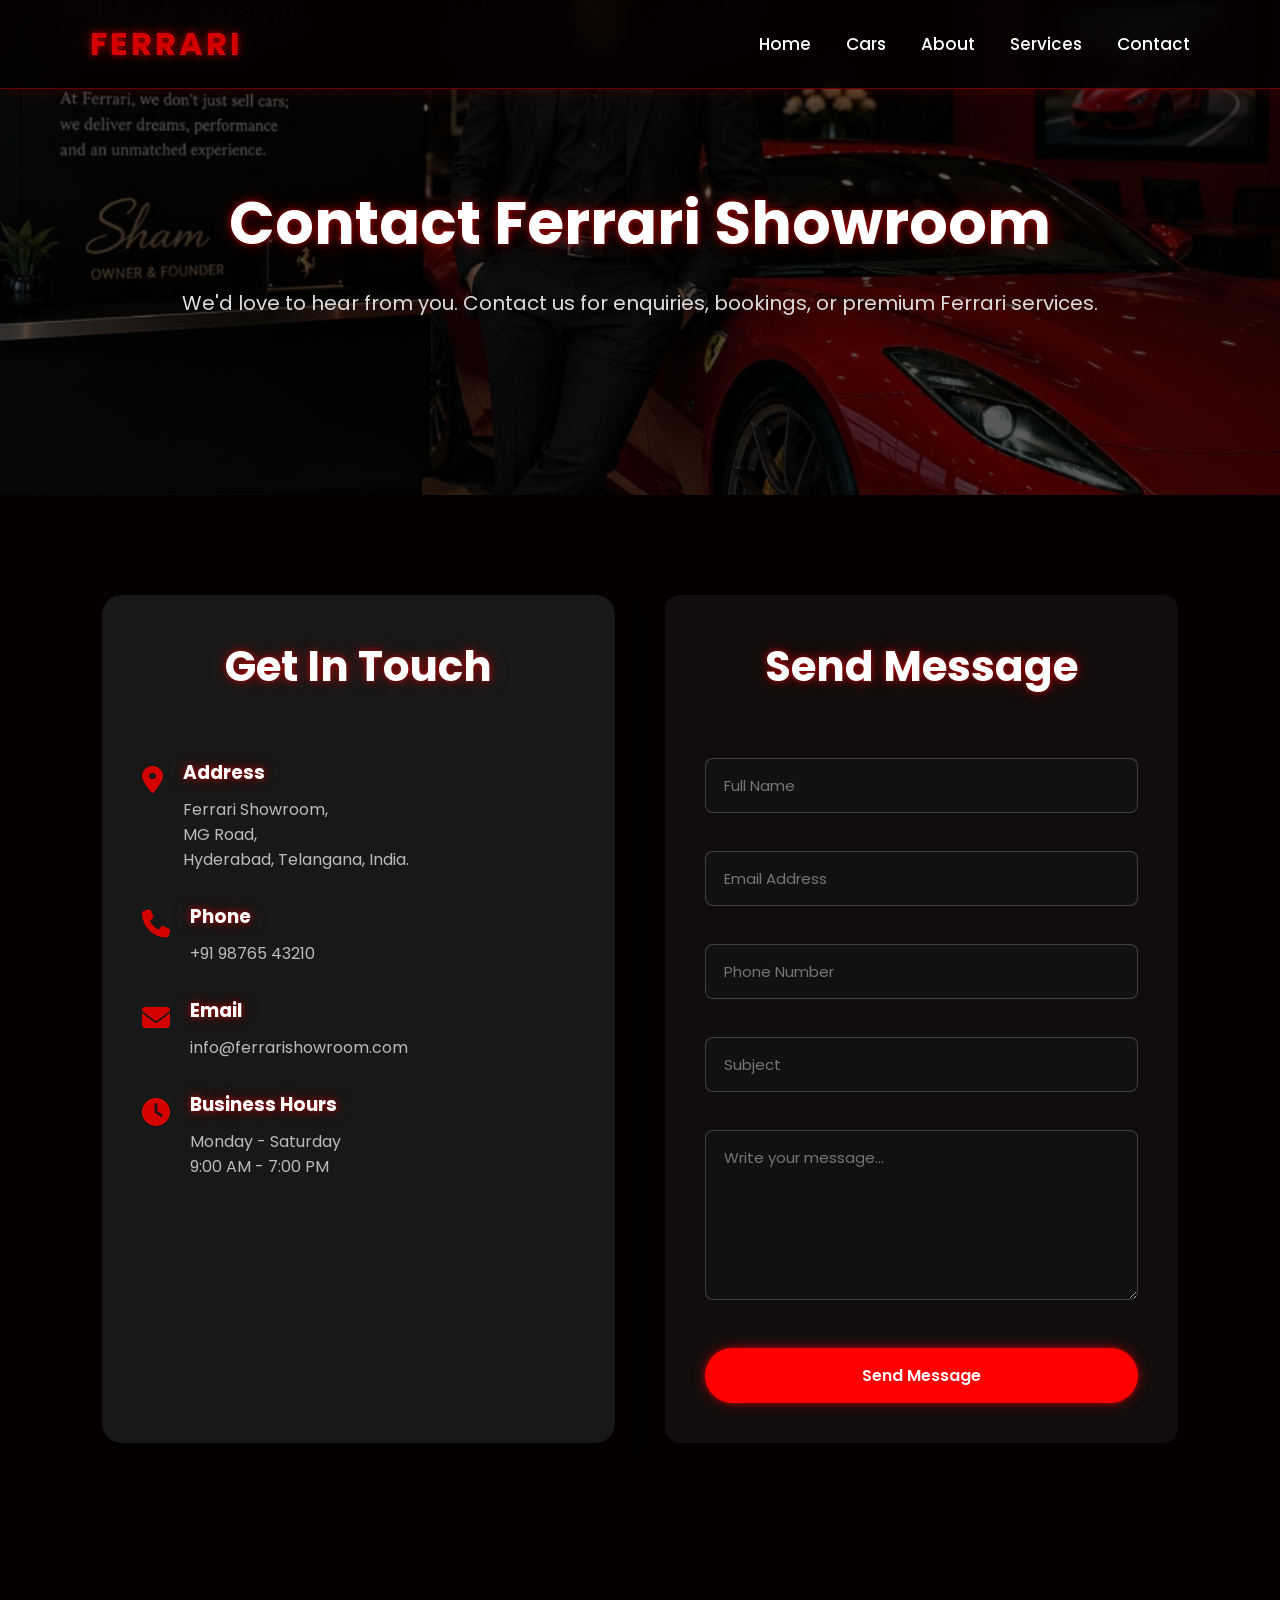
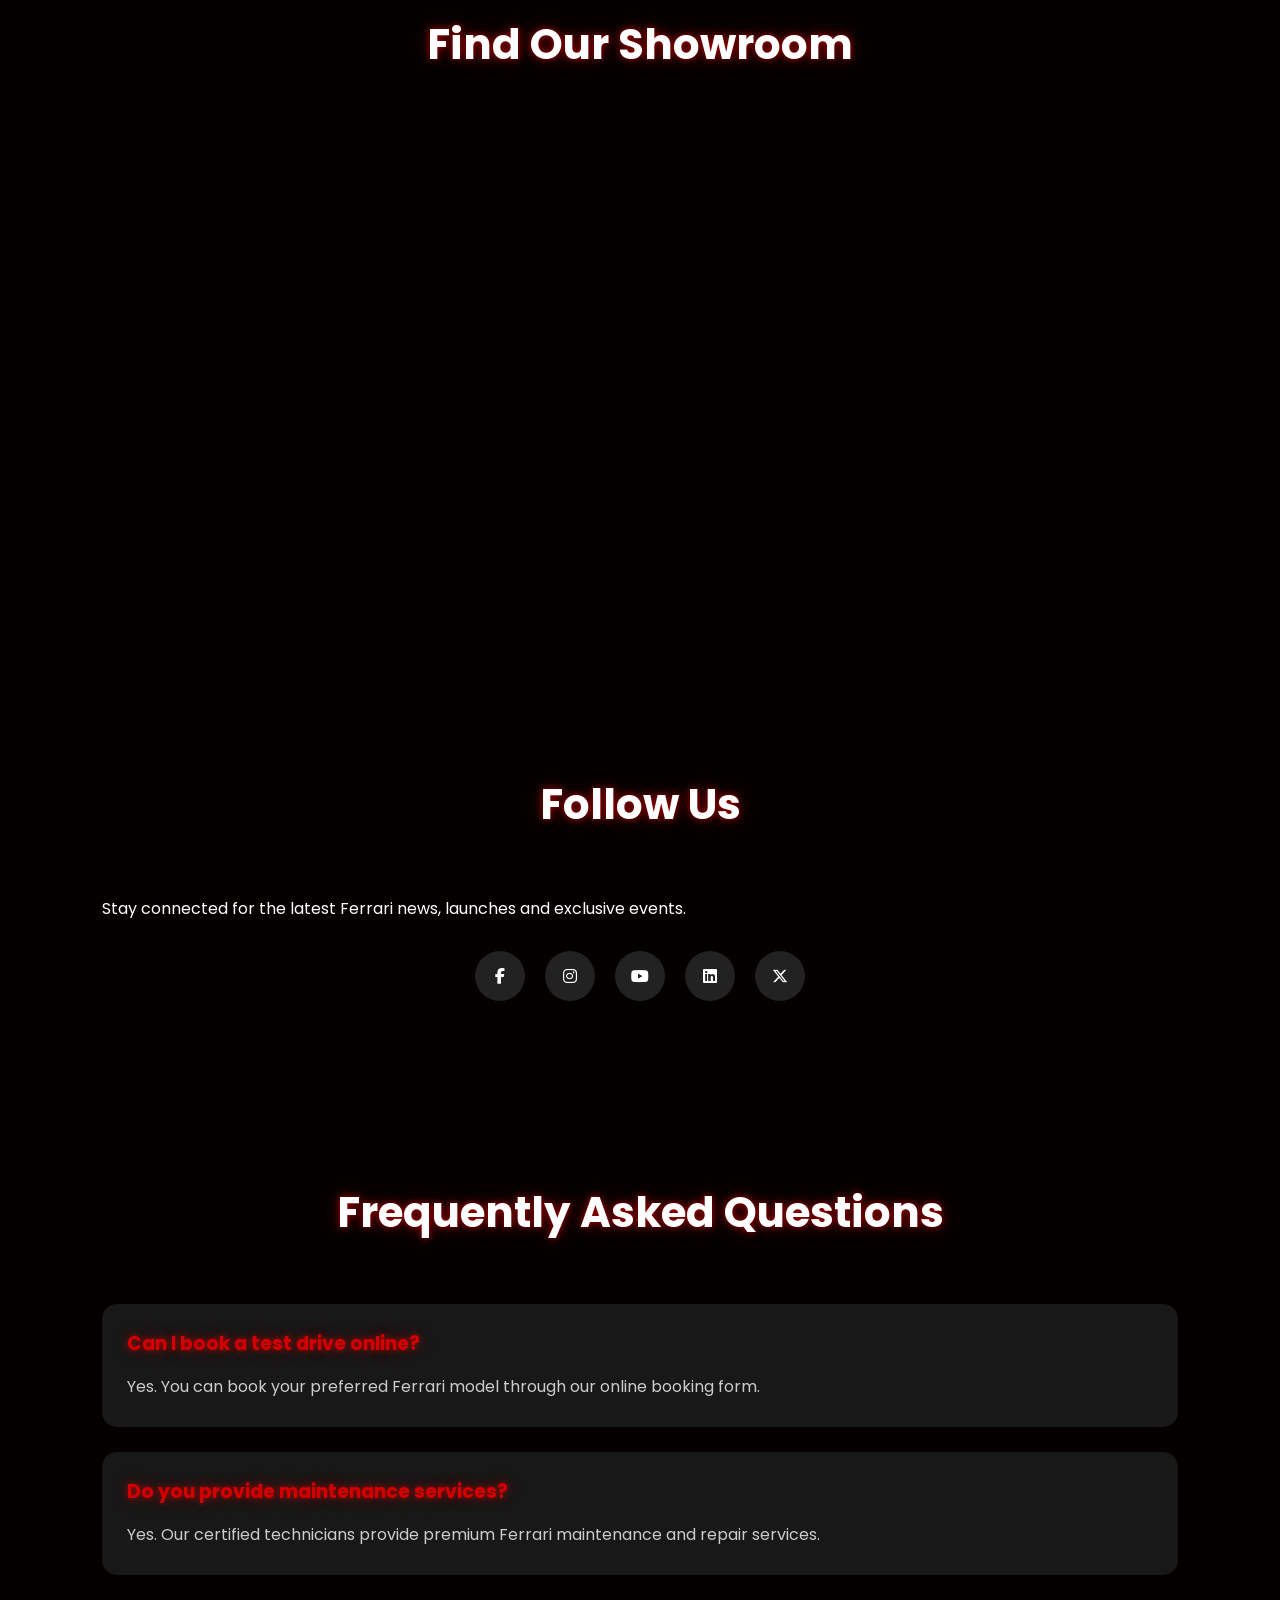
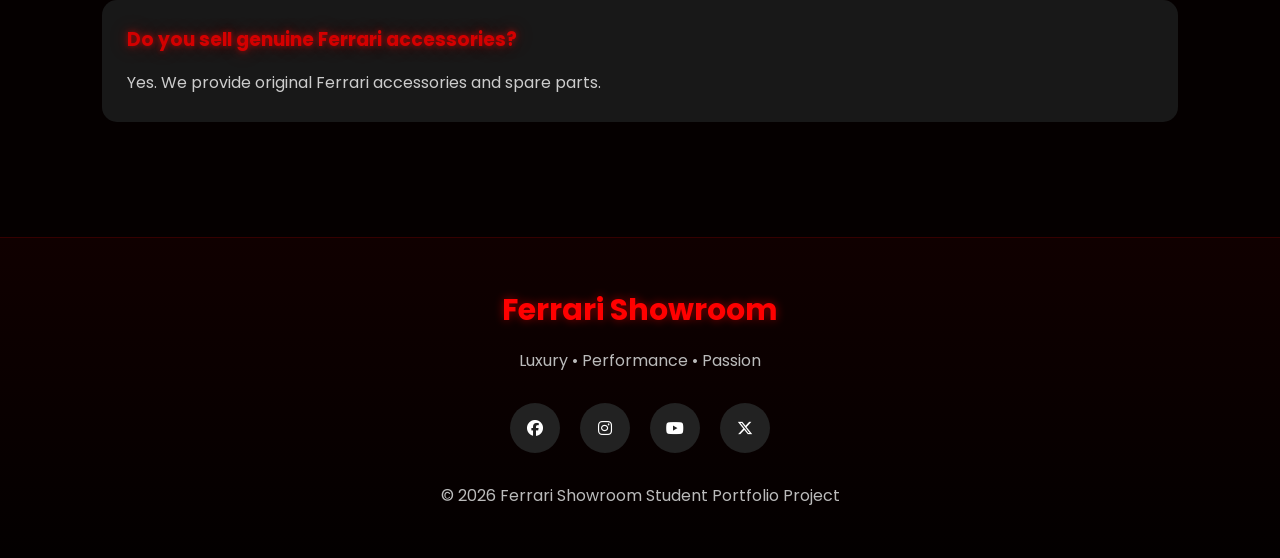
<file: contact.html>
<!DOCTYPE html>
<html lang="en">

<head>

    <meta charset="UTF-8">
    <meta name="viewport" content="width=device-width, initial-scale=1.0">

    <title>Contact Us | Ferrari Showroom</title>

    <link rel="stylesheet" href="css/style.css">
    <link rel="stylesheet" href="css/responsive.css">
    <link rel="stylesheet" href="css/animation.css">

    <link href="https://fonts.googleapis.com/css2?family=Poppins:wght@300;400;500;600;700&display=swap"
        rel="stylesheet">

    <link rel="stylesheet"
        href="https://cdnjs.cloudflare.com/ajax/libs/font-awesome/6.6.0/css/all.min.css">

</head>

<body>

    <!-- ================= HEADER ================= -->

    <header>

        <div class="logo">
            <h2>FERRARI</h2>
        </div>

        <nav>

<ul>

<li><a href="index.html">Home</a></li>

<li><a href="cars.html">Cars</a></li>

<li><a href="about.html">About</a></li>

<li><a href="services.html">Services</a></li>

<li><a href="contact.html">Contact</a></li>

</ul>

</nav>

    </header>

    <!-- ================= HERO SECTION ================= -->

    <section class="contact-banner">

        <div class="banner-content">

            <h1>Contact Ferrari Showroom</h1>

            <p>
                We'd love to hear from you. Contact us for enquiries,
                bookings, or premium Ferrari services.
            </p>

        </div>

    </section>

    <!-- ================= CONTACT SECTION ================= -->

    <section class="contact-section">

        <div class="contact-info">

            <h2>Get In Touch</h2>

            <div class="info-box">

                <i class="fas fa-map-marker-alt"></i>

                <div>

                    <h3>Address</h3>

                    <p>
                        Ferrari Showroom,<br>
                        MG Road,<br>
                        Hyderabad, Telangana, India.
                    </p>

                </div>

            </div>

            <div class="info-box">

                <i class="fas fa-phone"></i>

                <div>

                    <h3>Phone</h3>

                    <p>+91 98765 43210</p>

                </div>

            </div>

            <div class="info-box">

                <i class="fas fa-envelope"></i>

                <div>

                    <h3>Email</h3>

                    <p>info@ferrarishowroom.com</p>

                </div>

            </div>

            <div class="info-box">

                <i class="fas fa-clock"></i>

                <div>

                    <h3>Business Hours</h3>

                    <p>

                        Monday - Saturday<br>

                        9:00 AM - 7:00 PM

                    </p>

                </div>

            </div>

        </div>

        <!-- Contact Form -->

        <div class="contact-form">

            <h2>Send Message</h2>

            <form onsubmit="event.preventDefault(); alert('Thank you for contacting Ferrari Showroom!');">

                <input
                    type="text"
                    placeholder="Full Name"
                    required>

                <input
                    type="email"
                    placeholder="Email Address"
                    required>

                <input
                    type="tel"
                    placeholder="Phone Number"
                    required>

                <input
                    type="text"
                    placeholder="Subject"
                    required>

                <textarea
                    rows="6"
                    placeholder="Write your message..."
                    required></textarea>

                <button type="submit">

                    Send Message

                </button>

            </form>

        </div>

    </section>

    <!-- ================= GOOGLE MAP ================= -->

    <section class="map">

        <h2>Find Our Showroom</h2>

        <iframe
            src="https://www.google.com/maps?q=Hyderabad&output=embed"
            width="100%"
            height="450"
            style="border:0;"
            loading="lazy">
        </iframe>

    </section>

    <!-- ================= SOCIAL MEDIA ================= -->

    <section class="social-media">

        <h2>Follow Us</h2>

        <p>

            Stay connected for the latest Ferrari news,
            launches and exclusive events.

        </p>

        <div class="social-icons">

            <a href="#"><i class="fab fa-facebook-f"></i></a>

            <a href="#"><i class="fab fa-instagram"></i></a>

            <a href="#"><i class="fab fa-youtube"></i></a>

            <a href="#"><i class="fab fa-linkedin"></i></a>

            <a href="#"><i class="fab fa-x-twitter"></i></a>

        </div>

    </section>

    <!-- ================= FAQ ================= -->

    <section class="faq">

        <h2>Frequently Asked Questions</h2>

        <div class="faq-box">

            <h3>Can I book a test drive online?</h3>

            <p>

                Yes. You can book your preferred Ferrari model
                through our online booking form.

            </p>

        </div>

        <div class="faq-box">

            <h3>Do you provide maintenance services?</h3>

            <p>

                Yes. Our certified technicians provide premium
                Ferrari maintenance and repair services.

            </p>

        </div>

        <div class="faq-box">

            <h3>Do you sell genuine Ferrari accessories?</h3>

            <p>

                Yes. We provide original Ferrari accessories
                and spare parts.

            </p>

        </div>

    </section>

    <!-- ================= FOOTER ================= -->

    <footer>

        <h3>Ferrari Showroom</h3>

        <p>

            Luxury • Performance • Passion

        </p>

        <div class="social-icons">

            <i class="fab fa-facebook"></i>

            <i class="fab fa-instagram"></i>

            <i class="fab fa-youtube"></i>

            <i class="fab fa-x-twitter"></i>

        </div>

        <p>

            © 2026 Ferrari Showroom

            Student Portfolio Project

        </p>

    </footer>
    
    <script src="js/script.js"></script>

</body>

</html>
</file>
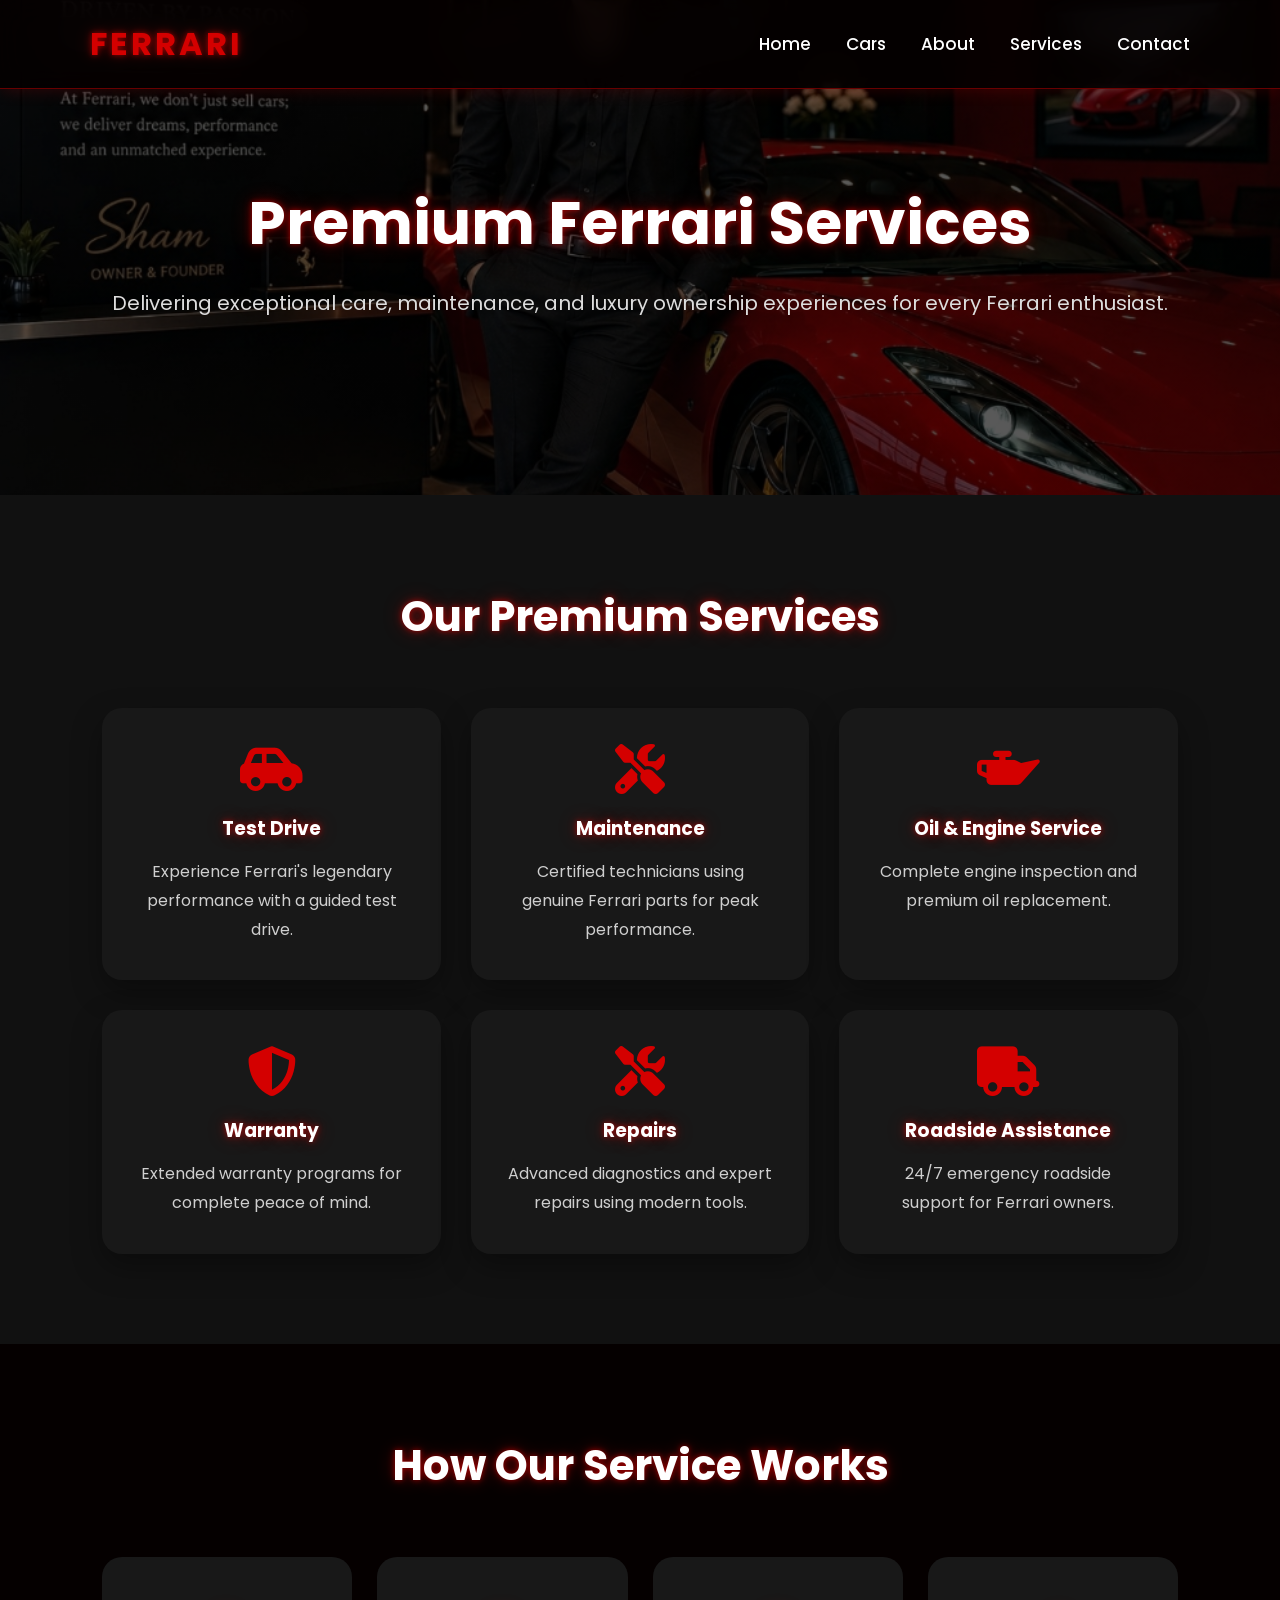
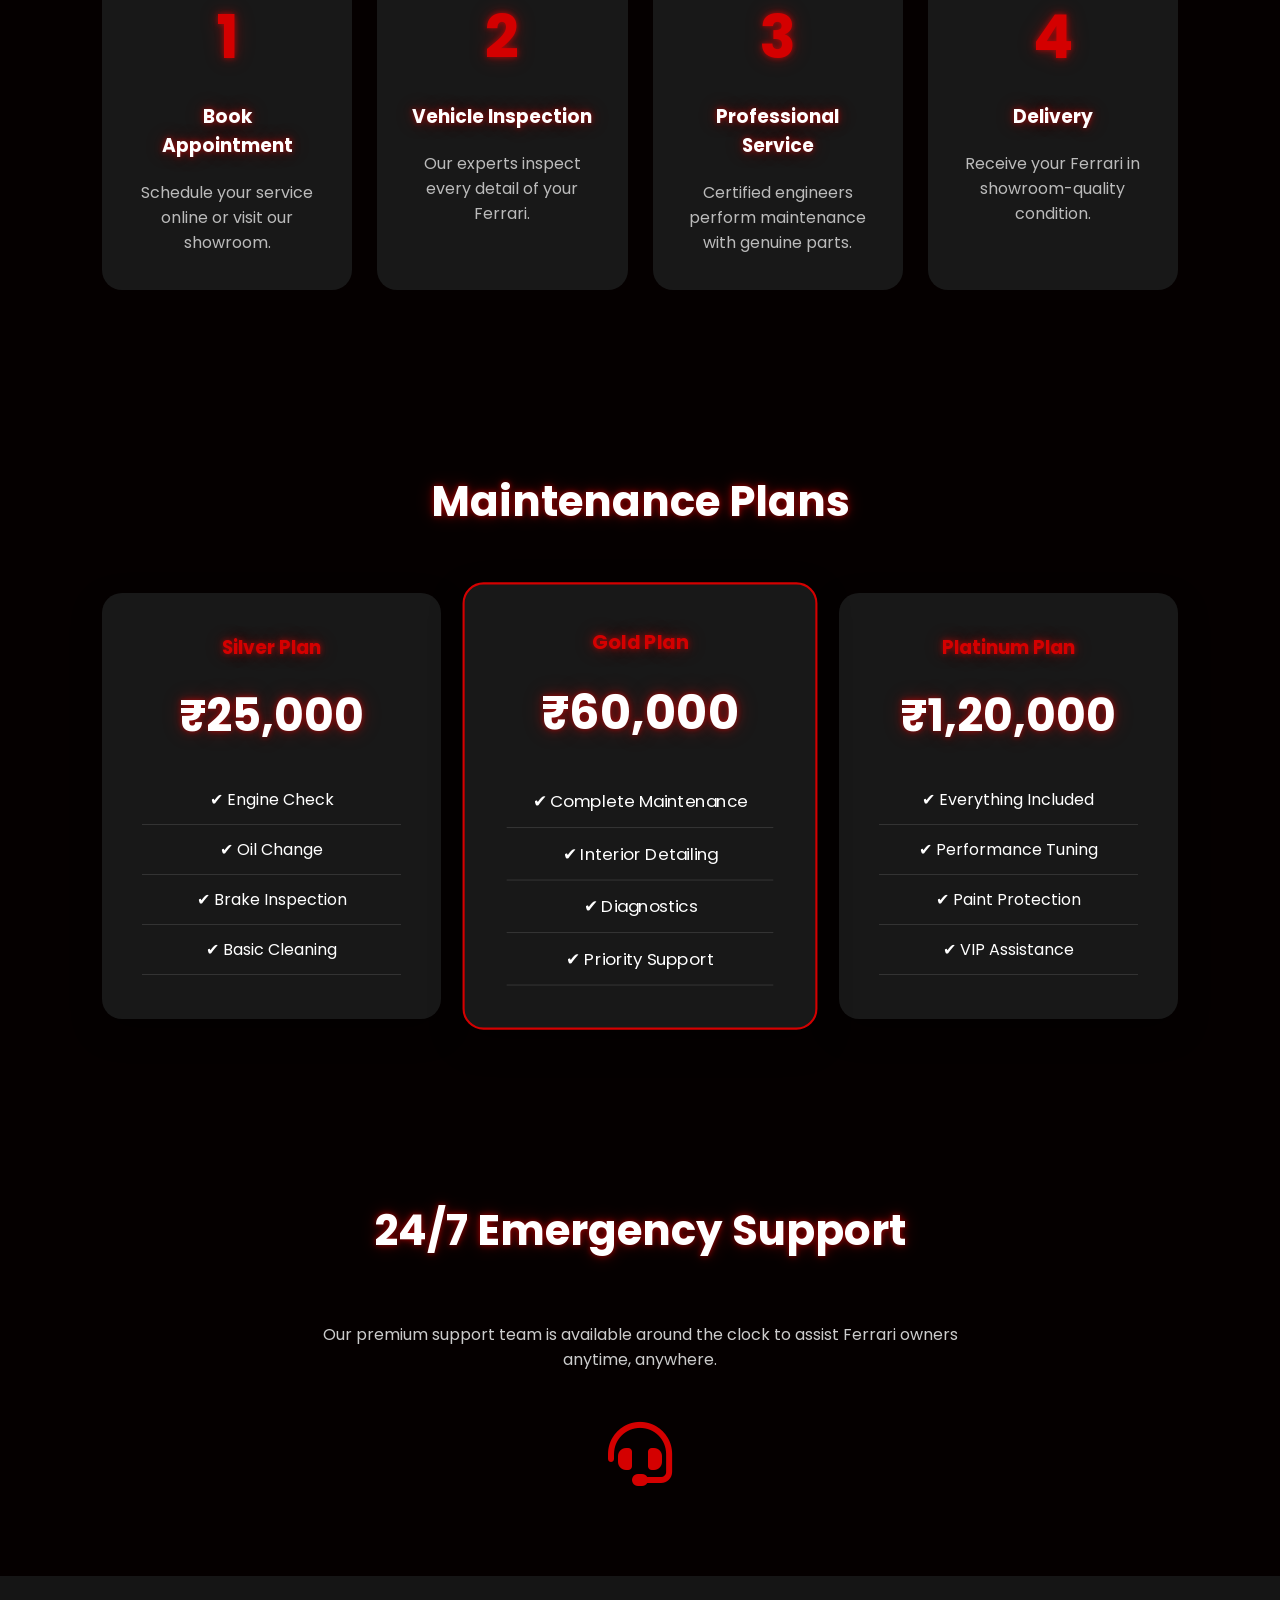
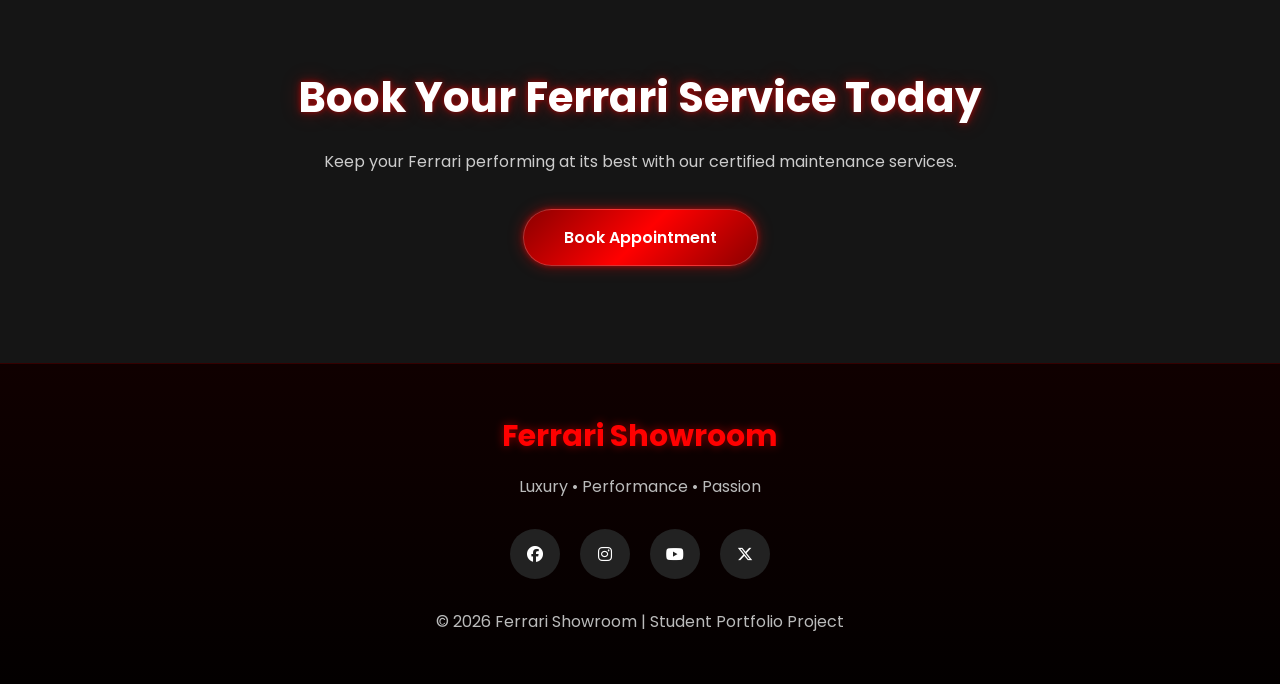
<file: services.html>
<!DOCTYPE html>
<html lang="en">

<head>
    <meta charset="UTF-8">
    <meta name="viewport" content="width=device-width, initial-scale=1.0">
    <title>Our Services | Ferrari Showroom</title>

    
    <link rel="stylesheet" href="css/style.css">
    <link rel="stylesheet" href="css/responsive.css">
    <link rel="stylesheet" href="css/animation.css">

    <link href="https://fonts.googleapis.com/css2?family=Poppins:wght@300;400;500;600;700&display=swap"
        rel="stylesheet">

    <link rel="stylesheet"
        href="https://cdnjs.cloudflare.com/ajax/libs/font-awesome/6.6.0/css/all.min.css">
</head>

<body>

    <!-- Header -->

    <header>

        <div class="logo">
            <h2>FERRARI</h2>
        </div>

        <nav>

<ul>

<li><a href="index.html">Home</a></li>

<li><a href="cars.html">Cars</a></li>

<li><a href="about.html">About</a></li>

<li><a href="services.html">Services</a></li>

<li><a href="contact.html">Contact</a></li>

</ul>

</nav>

    </header>

    <!-- Hero Banner -->

    <section class="service-banner">

        <div class="banner-content">

            <h1>Premium Ferrari Services</h1>

            <p>
                Delivering exceptional care, maintenance, and luxury ownership
                experiences for every Ferrari enthusiast.
            </p>

        </div>

    </section>

    <!-- Services -->

    <section class="services-section">

        <h2>Our Premium Services</h2>

        <div class="service-container">

            <div class="service-card">

                <i class="fas fa-car-side"></i>

                <h3>Test Drive</h3>

                <p>
                    Experience Ferrari's legendary performance with a guided
                    test drive.
                </p>

            </div>

            <div class="service-card">

                <i class="fas fa-screwdriver-wrench"></i>

                <h3>Maintenance</h3>

                <p>
                    Certified technicians using genuine Ferrari parts for
                    peak performance.
                </p>

            </div>

            <div class="service-card">

                <i class="fas fa-oil-can"></i>

                <h3>Oil & Engine Service</h3>

                <p>
                    Complete engine inspection and premium oil replacement.
                </p>

            </div>

            <div class="service-card">

                <i class="fas fa-shield-halved"></i>

                <h3>Warranty</h3>

                <p>
                    Extended warranty programs for complete peace of mind.
                </p>

            </div>

            <div class="service-card">

                <i class="fas fa-tools"></i>

                <h3>Repairs</h3>

                <p>
                    Advanced diagnostics and expert repairs using modern tools.
                </p>

            </div>

            <div class="service-card">

                <i class="fas fa-truck"></i>

                <h3>Roadside Assistance</h3>

                <p>
                    24/7 emergency roadside support for Ferrari owners.
                </p>

            </div>

        </div>

    </section>

    <!-- Process -->

    <section class="service-process">

        <h2>How Our Service Works</h2>

        <div class="process-container">

            <div class="process-box">

                <h1>1</h1>

                <h3>Book Appointment</h3>

                <p>
                    Schedule your service online or visit our showroom.
                </p>

            </div>

            <div class="process-box">

                <h1>2</h1>

                <h3>Vehicle Inspection</h3>

                <p>
                    Our experts inspect every detail of your Ferrari.
                </p>

            </div>

            <div class="process-box">

                <h1>3</h1>

                <h3>Professional Service</h3>

                <p>
                    Certified engineers perform maintenance with genuine parts.
                </p>

            </div>

            <div class="process-box">

                <h1>4</h1>

                <h3>Delivery</h3>

                <p>
                    Receive your Ferrari in showroom-quality condition.
                </p>

            </div>

        </div>

    </section>

    <!-- Maintenance Plans -->

    <section class="plans">

        <h2>Maintenance Plans</h2>

        <div class="plan-container">

            <div class="plan-card">

                <h3>Silver Plan</h3>

                <h1>₹25,000</h1>

                <ul>
                    <li>✔ Engine Check</li>
                    <li>✔ Oil Change</li>
                    <li>✔ Brake Inspection</li>
                    <li>✔ Basic Cleaning</li>
                </ul>

            </div>

            <div class="plan-card premium">

                <h3>Gold Plan</h3>

                <h1>₹60,000</h1>

                <ul>
                    <li>✔ Complete Maintenance</li>
                    <li>✔ Interior Detailing</li>
                    <li>✔ Diagnostics</li>
                    <li>✔ Priority Support</li>
                </ul>

            </div>

            <div class="plan-card">

                <h3>Platinum Plan</h3>

                <h1>₹1,20,000</h1>

                <ul>
                    <li>✔ Everything Included</li>
                    <li>✔ Performance Tuning</li>
                    <li>✔ Paint Protection</li>
                    <li>✔ VIP Assistance</li>
                </ul>

            </div>

        </div>

    </section>

    <!-- Emergency Support -->

    <section class="support">

        <h2>24/7 Emergency Support</h2>

        <p>

            Our premium support team is available around the clock
            to assist Ferrari owners anytime, anywhere.

        </p>

        <i class="fas fa-headset fa-4x"></i>

    </section>

    <!-- CTA -->

    <section class="cta">

        <h2>Book Your Ferrari Service Today</h2>

        <p>

            Keep your Ferrari performing at its best with our
            certified maintenance services.

        </p>

        <a href="contact.html" class="btn">
            Book Appointment
        </a>

    </section>

    <!-- Footer -->

    <footer>

        <h3>Ferrari Showroom</h3>

        <p>Luxury • Performance • Passion</p>

        <div class="social-icons">

            <i class="fab fa-facebook"></i>

            <i class="fab fa-instagram"></i>

            <i class="fab fa-youtube"></i>

            <i class="fab fa-x-twitter"></i>

        </div>

        <p>

            © 2026 Ferrari Showroom | Student Portfolio Project

        </p>

    </footer>
    
    <script src="js/script.js"></script>

</body>

</html>
</file>
<file: css/style.css>
/* =========================================
   FERRARI SHOWROOM WEBSITE
   STYLE.CSS - PART 1
========================================= */

/* Google Font */
@import url('https://fonts.googleapis.com/css2?family=Poppins:wght@300;400;500;600;700;800&display=swap');

/* Reset */

*{
    margin:0;
    padding:0;
    box-sizing:border-box;
    scroll-behavior:smooth;
}

/* Body */

body{

    font-family:'Poppins',sans-serif;

    background:#0a0a0a;

    color:#ffffff;

    overflow-x:hidden;

}

/* Selection */

::selection{

    background:#d40000;

    color:white;

}

/* Scrollbar */

::-webkit-scrollbar{

    width:10px;

}

::-webkit-scrollbar-track{

    background:#111;

}

::-webkit-scrollbar-thumb{

    background:#d40000;

    border-radius:20px;

}

/* Links */

a{

    text-decoration:none;

    color:white;

}

/* Images */

img{

    max-width:100%;

    display:block;

}

/* Lists */

ul{

    list-style:none;

}

/* ====================================
HEADER
==================================== */

header{

    position:fixed;

    top:0;

    left:0;

    width:100%;

    display:flex;

    justify-content:space-between;

    align-items:center;

    padding:20px 90px;

    background:rgba(0,0,0,.85);

    backdrop-filter:blur(10px);

    z-index:999;

}

.logo h2{

    color:#d40000;

    font-size:32px;

    letter-spacing:3px;

    font-weight:700;

}

nav ul{

    display:flex;

    align-items:center;

}

nav ul li{

    margin-left:35px;

}

nav ul li a{

    font-size:17px;

    transition:.4s;

    font-weight:500;

}

nav ul li a:hover,

nav ul li a.active{

    color:#d40000;

}

/* ====================================
HERO SECTION
==================================== */

.hero {
    min-height: 760px;

    background-image:
        linear-gradient(
            rgba(0, 0, 0, 0.45),
            rgba(20, 0, 0, 0.65)
        ),
        url("../images/showroom.jpg");

    background-size: cover;
    background-position: center;
    background-repeat: no-repeat;

    display: flex;
    align-items: center;
    justify-content: center;

    position: relative;
}

.overlay {
    position: absolute;
    inset: 0;
    background: rgba(0, 0, 0, 0.20);
}

.hero-content {
    position: relative;
    z-index: 2;
    text-align: center;

    width: 55%;
    max-width: 750px;

    padding: 25px 25px;

    background: rgba(20, 0, 0, 0.35);

    border: 1px solid rgba(255, 0, 0, 0.3);
    border-radius: 20px;

    backdrop-filter: blur(10px);
    -webkit-backdrop-filter: blur(10px);

    box-shadow:
        0 0 20px rgba(255, 0, 0, 0.12),
        inset 0 0 20px rgba(255, 0, 0, 0.05);
}
.hero-content h1{

    font-size:70px;

    margin-bottom:20px;

}

.hero-content p{

    font-size:22px;

    margin-bottom:40px;

    color:#ddd;

}

/* Button */

.btn{

    display:inline-block;

    padding:15px 40px;

    background:#d40000;

    border-radius:50px;

    transition:.4s;

    color:white;

    font-weight:600;

}

.btn:hover{

    background:white;

    color:#d40000;

    transform:translateY(-5px);

}

/* ====================================
SECTION
==================================== */

section{

    padding:90px 8%;

}

section h2{

    text-align:center;

    font-size:42px;

    margin-bottom:60px;

}

/* ====================================
CAR CARDS
==================================== */

.car-container,

.car-grid{

    display:grid;

    grid-template-columns:repeat(auto-fit,minmax(320px,1fr));

    gap:35px;

}

.car-card{

    background:#181818;

    border-radius:18px;

    overflow:hidden;

    transition:.4s;

    box-shadow:0 15px 35px rgba(0,0,0,.4);

}

.car-card:hover{

    transform:translateY(-10px);

}

.car-card img{

    width:100%;

    height:230px;

    object-fit:cover;

}

.car-card h3{

    margin:20px;

    color:#d40000;

}

.car-card p{

    margin:0 20px 15px;

    color:#ccc;

}

.car-card button{

    margin:20px;

    padding:12px 25px;

    background:#d40000;

    color:white;

    border:none;

    border-radius:30px;

    cursor:pointer;

    transition:.3s;

}

.car-card button:hover{

    background:white;

    color:#d40000;

}

/* ====================================
ABOUT SECTION
==================================== */

.about-section{

    display:grid;

    grid-template-columns:1fr 1fr;

    gap:60px;

    align-items:center;

}

.about-image img{

    border-radius:20px;

}

.about-text h2{

    text-align:left;

    margin-bottom:25px;

}

.about-text p{

    color:#ccc;

    line-height:1.9;

    margin-bottom:20px;

}

/* ====================================
MISSION
==================================== */

.mission{

    display:grid;

    grid-template-columns:repeat(2,1fr);

    gap:35px;

}

.mission-box{

    background:#181818;

    padding:40px;

    border-radius:20px;

    text-align:center;

}

.mission-box i{

    font-size:45px;

    color:#d40000;

    margin-bottom:20px;

}

.mission-box h2{

    margin-bottom:15px;

}

.mission-box p{

    color:#bbb;

}

/* ====================================
WHY CHOOSE US
==================================== */

.why-container{

    display:grid;

    grid-template-columns:repeat(auto-fit,minmax(250px,1fr));

    gap:30px;

}

.why-card{

    background:#181818;

    padding:35px;

    border-radius:18px;

    text-align:center;

}

.why-card i{

    color:#d40000;

    font-size:45px;

    margin-bottom:20px;

}

.why-card h3{

    margin-bottom:15px;

}

.why-card p{

    color:#bbb;

}

/*==========================================
    STYLE.CSS PART 2
    Services • Statistics • Team
    Contact • Footer
==========================================*/

/*========== Banner Sections ==========*/

.about-banner,
.service-banner,
.contact-banner,
.page-banner{

    height:55vh;
    background:linear-gradient(rgba(0,0,0,.65),rgba(0,0,0,.65)),
    url("../images/banner.jpg");
    background-size:cover;
    background-position:center;
    display:flex;
    justify-content:center;
    align-items:center;
    text-align:center;
}

.banner-content h1{

    font-size:60px;
    color:#fff;
    margin-bottom:20px;
}

.banner-content p{

    color:#ddd;
    font-size:20px;
}

/*========== Services ==========*/

.services-section{

    background:#111;
}

.service-container{

    display:grid;
    grid-template-columns:repeat(auto-fit,minmax(280px,1fr));
    gap:30px;
}

.service-card{

    background:#181818;
    padding:35px;
    border-radius:20px;
    text-align:center;
    transition:.4s;
    border:1px solid transparent;
}

.service-card:hover{

    transform:translateY(-10px);
    border-color:#d40000;
}

.service-card i{

    font-size:50px;
    color:#d40000;
    margin-bottom:20px;
}

.service-card h3{

    margin-bottom:15px;
}

.service-card p{

    color:#cfcfcf;
    line-height:1.8;
}

/*========== Service Process ==========*/

.process-container{

    display:grid;
    grid-template-columns:repeat(auto-fit,minmax(220px,1fr));
    gap:25px;
}

.process-box{

    background:#181818;
    padding:35px;
    border-radius:20px;
    text-align:center;
}

.process-box h1{

    font-size:60px;
    color:#d40000;
}

.process-box h3{

    margin:20px 0;
}

.process-box p{

    color:#bbb;
}

/*========== Plans ==========*/

.plan-container{

    display:grid;
    grid-template-columns:repeat(auto-fit,minmax(280px,1fr));
    gap:30px;
}

.plan-card{

    background:#181818;
    padding:40px;
    border-radius:20px;
    text-align:center;
}

.plan-card h3{

    color:#d40000;
}

.plan-card h1{

    margin:20px 0;
    font-size:45px;
}

.plan-card ul{

    margin-top:25px;
}

.plan-card ul li{

    padding:12px 0;
    border-bottom:1px solid #333;
}

.premium{

    border:2px solid #d40000;
    transform:scale(1.05);
}

/*========== Statistics ==========*/

.stats{

    display:grid;
    grid-template-columns:repeat(auto-fit,minmax(220px,1fr));
    gap:30px;
    text-align:center;
}

.stat-box,
.stat{

    background:#181818;
    padding:40px;
    border-radius:18px;
}

.stat-box h2,
.stat h2{

    color:#d40000;
    font-size:50px;
}

.stat-box p,
.stat p{

    margin-top:15px;
    color:#ccc;
}

/*========== Team ==========*/

.team-container{

    display:grid;
    grid-template-columns:repeat(auto-fit,minmax(260px,1fr));
    gap:35px;
}

.team-card{

    background:#181818;
    border-radius:20px;
    overflow:hidden;
    text-align:center;
    transition:.4s;
}

.team-card:hover{

    transform:translateY(-10px);
}

.team-card img {
    width: 100%;
    height: 350px;
    object-fit: cover;
    object-position: center 20%;
}

.team-card h3{

    margin-top:20px;
}

.team-card p{

    margin:15px 0 25px;
    color:#bbb;
}

/*========== Testimonials ==========*/

.testimonial-container{

    display:grid;
    grid-template-columns:repeat(auto-fit,minmax(320px,1fr));
    gap:30px;
}

.review{

    background:#181818;
    padding:35px;
    border-radius:20px;
}

.review p{

    color:#ddd;
    line-height:1.8;
}

.review h4{

    color:#d40000;
    margin-top:20px;
}

/*========== Contact Section ==========*/

.contact-section{

    display:grid;
    grid-template-columns:1fr 1fr;
    gap:50px;
}

.contact-info{

    background:#181818;
    padding:40px;
    border-radius:20px;
}

.info-box{

    display:flex;
    margin:30px 0;
}

.info-box i{

    color:#d40000;
    font-size:28px;
    margin-right:20px;
    margin-top:8px;
}

.info-box h3{

    margin-bottom:10px;
}

.info-box p{

    color:#bbb;
}

/*========== Contact Form ==========*/

.contact-form{

    background:#181818;
    padding:40px;
    border-radius:20px;
}

.contact-form input,
.contact-form textarea{

    width:100%;
    padding:16px;
    margin-bottom:20px;
    border:none;
    outline:none;
    background:#2a2a2a;
    color:white;
    border-radius:10px;
    font-size:16px;
}

.contact-form button{

    width:100%;
    padding:16px;
    background:#d40000;
    color:white;
    border:none;
    border-radius:40px;
    cursor:pointer;
    font-size:17px;
    transition:.3s;
}

.contact-form button:hover{

    background:white;
    color:#d40000;
}

/*========== Google Map ==========*/

.map iframe{

    border-radius:20px;
}

/*========== Social Icons ==========*/

.social-icons{

    margin-top:30px;
    display:flex;
    justify-content:center;
    gap:20px;
}

.social-icons i{

    width:50px;
    height:50px;
    background:#222;
    color:white;
    display:flex;
    justify-content:center;
    align-items:center;
    border-radius:50%;
    transition:.4s;
    cursor:pointer;
}

.social-icons i:hover{

    background:#d40000;
    transform:translateY(-8px);
}

/*========== CTA ==========*/

.cta{

    text-align:center;
    background:#151515;
}

.cta h2{

    margin-bottom:20px;
}

.cta p{

    color:#ccc;
    margin-bottom:35px;
}

/*========== Footer ==========*/

footer{

    background:#050505;
    padding:50px 20px;
    text-align:center;
}

footer h3{

    color:#d40000;
    font-size:30px;
}

footer p{

    margin-top:15px;
    color:#bbb;
}

footer .social-icons{

    margin:30px 0;
}

/*==========================================
        STYLE.CSS PART 3
     Car Details • Gallery • FAQ
     Utilities • Final Styling
==========================================*/

/*=============================
    CAR DETAILS
==============================*/

.car-details{

    display:grid;
    grid-template-columns:1fr 1fr;
    gap:60px;
    align-items:center;
}

.car-image img{

    width:100%;
    border-radius:20px;
    box-shadow:0 15px 40px rgba(0,0,0,.5);
}

.car-info h1{

    font-size:48px;
    color:#d40000;
    margin-bottom:20px;
}

.car-info h2{

    text-align:left;
    margin-bottom:25px;
    color:#ffffff;
}

.car-info p{

    color:#cccccc;
    line-height:1.8;
    margin-bottom:30px;
}

.buttons{

    display:flex;
    gap:20px;
    flex-wrap:wrap;
}

/*=============================
   SPECIFICATIONS
==============================*/

.specifications table{

    width:100%;
    border-collapse:collapse;
    background:#181818;
    border-radius:15px;
    overflow:hidden;
}

.specifications th{

    background:#d40000;
    color:#ffffff;
    padding:18px;
    text-align:left;
}

.specifications td{

    padding:18px;
    border-bottom:1px solid #333;
    color:#dddddd;
}

.specifications tr:hover{

    background:#222;
}

/*=============================
      FEATURES
==============================*/

.feature-container{

    display:grid;
    grid-template-columns:repeat(auto-fit,minmax(260px,1fr));
    gap:30px;
}

.feature-box{

    background:#181818;
    padding:35px;
    border-radius:18px;
    text-align:center;
    transition:.4s;
}

.feature-box:hover{

    transform:translateY(-10px);
}

.feature-box i{

    font-size:50px;
    color:#d40000;
    margin-bottom:20px;
}

.feature-box h3{

    margin-bottom:15px;
}

.feature-box p{

    color:#bbbbbb;
}

/*=============================
        GALLERY
==============================*/

.gallery-grid {
    display: grid;
    grid-template-columns: repeat(4, 1fr);
    gap: 15px;
    width: 100%;
}

.gallery-grid img {
    width: 100%;
    height: 250px;
    object-fit: cover;
    border-radius: 15px;
    display: block;
}

.gallery-grid img{

    width:100%;
    height:240px;
    object-fit:cover;
    border-radius:15px;
    transition:.4s;
    cursor:pointer;
}

.gallery-grid img:hover{

    transform:scale(1.05);
}

/*=============================
     PERFORMANCE
==============================*/

.performance-grid{

    display:grid;
    grid-template-columns:repeat(auto-fit,minmax(220px,1fr));
    gap:25px;
}

.performance-card{

    background:#181818;
    padding:35px;
    text-align:center;
    border-radius:18px;
}

.performance-card h3{

    color:#d40000;
    font-size:38px;
    margin-bottom:15px;
}

.performance-card p{

    color:#cccccc;
}

/*=============================
        FAQ
==============================*/

.faq-box{

    background:#181818;
    padding:25px;
    margin-bottom:25px;
    border-radius:15px;
}

.faq-box h3{

    color:#d40000;
    margin-bottom:15px;
}

.faq-box p{

    color:#cccccc;
    line-height:1.8;
}

/*=============================
       SUPPORT
==============================*/

.support{

    text-align:center;
}

.support p{

    color:#cccccc;
    margin:20px auto;
    max-width:700px;
}

.support i{

    margin-top:30px;
    color:#d40000;
}

/*=============================
       PAGE TITLES
==============================*/

h1,h2,h3{

    font-weight:700;
}

p{

    font-size:16px;
}

/*=============================
      INPUT FOCUS
==============================*/

input:focus,
textarea:focus{

    border:2px solid #d40000;
}

/*=============================
     TABLET BUTTONS
==============================*/

button{

    font-family:'Poppins',sans-serif;
}

/*=============================
      SHADOWS
==============================*/

.car-card,
.team-card,
.plan-card,
.service-card,
.feature-box,
.review,
.contact-form,
.contact-info{

    box-shadow:0 12px 30px rgba(0,0,0,.35);
}

/*=============================
     HOVER EFFECTS
==============================*/

.car-card:hover,
.service-card:hover,
.team-card:hover,
.feature-box:hover,
.plan-card:hover{

    box-shadow:0 20px 45px rgba(212,0,0,.35);
}

/*=============================
       UTILITIES
==============================*/

.text-center{

    text-align:center;
}

.mt-20{

    margin-top:20px;
}

.mt-40{

    margin-top:40px;
}

.mb-20{

    margin-bottom:20px;
}

.mb-40{

    margin-bottom:40px;
}

/*=============================
     BACKGROUND COLORS
==============================*/

.bg-dark{

    background:#111;
}

.bg-black{

    background:#000;
}

.bg-red{

    background:#d40000;
}

/*=============================
       BORDER RADIUS
==============================*/

.rounded{

    border-radius:15px;
}

.rounded-lg{

    border-radius:25px;
}

/*=============================
        TRANSITIONS
==============================*/

*{

    transition:.3s ease;
}

/*=============================
          FOOTER
==============================*/

footer{

    border-top:2px solid #d40000;
}
/* View Details Link - Button Style */
.details-btn {
    display: inline-block;
    background: #ff0000;
    color: white;
    padding: 14px 28px;
    border-radius: 30px;
    text-decoration: none;
    font-weight: 600;
    font-size: 16px;
    border: none;
    cursor: pointer;
    transition: 0.3s ease;
}

.details-btn:hover {
    background: #cc0000;
    transform: translateY(-3px);
}
/* =========================================
   TEST DRIVE PAGE
========================================= */

.contact-section {
    min-height: 80vh;
    padding: 100px 8% 80px;
}

.section-title {
    text-align: center;
    margin-bottom: 45px;
}

.section-title h1 {
    font-size: 42px;
    margin-bottom: 15px;
}

.section-title p {
    max-width: 700px;
    margin: 0 auto;
    line-height: 1.7;
}

.contact-container {
    max-width: 700px;
    margin: 0 auto;
}

.contact-form {
    padding: 40px;
    border-radius: 15px;
    background: rgba(255, 255, 255, 0.05);
    box-shadow: 0 10px 35px rgba(0, 0, 0, 0.25);
}

.contact-form form {
    display: flex;
    flex-direction: column;
    gap: 18px;
}

.contact-form input,
.contact-form select,
.contact-form textarea {
    width: 100%;
    padding: 15px 18px;
    border: 1px solid rgba(255, 255, 255, 0.2);
    border-radius: 8px;
    background: #111;
    color: white;
    font-family: 'Poppins', sans-serif;
    font-size: 15px;
    outline: none;
    box-sizing: border-box;
}

.contact-form input:focus,
.contact-form select:focus,
.contact-form textarea:focus {
    border-color: red;
}

.contact-form select {
    cursor: pointer;
}

.contact-form label {
    margin-bottom: -10px;
    font-size: 14px;
    font-weight: 500;
}

.contact-form button {
    margin-top: 10px;
    padding: 15px 25px;
    border: none;
    border-radius: 30px;
    background: red;
    color: white;
    font-size: 16px;
    font-weight: 600;
    cursor: pointer;
    transition: 0.3s ease;
}

.contact-form button:hover {
    background: #cc0000;
    transform: translateY(-3px);
}
.showroom-title {
    font-size: 36px;
    letter-spacing: 8px;
    font-weight: 700;

    background: linear-gradient(
        90deg,
        #8b0000,
        #ff0000,
        #ffffff,
        #ff0000,
        #8b0000
    );

    background-size: 200% auto;

    -webkit-background-clip: text;
    -webkit-text-fill-color: transparent;

    filter: drop-shadow(0 0 8px rgba(255, 0, 0, 0.7));

    animation: showroomShine 3s linear infinite;

    margin-bottom: 15px;
}

@keyframes showroomShine {
    0% {
        background-position: 200% center;
    }

    100% {
        background-position: -200% center;
    }
}
/* =========================================
   SHAM FERRARI SHOWROOM
   RED LIQUID GLASS THEME
========================================= */

/* Main website */
body {
    background: #050000;
    color: #ffffff;
}

/* =========================================
   NAVBAR
========================================= */

header {
    background: rgba(5, 0, 0, 0.85);
    backdrop-filter: blur(15px);
    border-bottom: 1px solid rgba(255, 0, 0, 0.25);
}

.logo span {
    color: #ff1a1a;
    text-shadow:
        0 0 5px rgba(255, 0, 0, 0.7),
        0 0 15px rgba(255, 0, 0, 0.5);
}

.nav-links a {
    color: #ffffff;
    transition: 0.3s ease;
}

.nav-links a:hover {
    color: #ff1a1a;
    text-shadow: 0 0 10px rgba(255, 0, 0, 0.8);
}

/* =========================================
   HERO - LIQUID BACKGROUND
========================================= */

.hero {
    position: relative;

    background-image:
        linear-gradient(
            rgba(20, 0, 0, 0.45),
            rgba(5, 0, 0, 0.75)
        ),
        url("../images/red-liquid-bg.jpg");

    background-size: cover;
    background-position: center;
    background-attachment: fixed;

    min-height: 750px;

    display: flex;
    align-items: center;
    justify-content: center;

    overflow: hidden;
}

/* Red glow */
.hero::before {
    content: "";
    position: absolute;
    width: 500px;
    height: 500px;

    background: rgba(255, 0, 0, 0.25);
    filter: blur(120px);

    top: 20%;
    left: 50%;

    transform: translateX(-50%);

    pointer-events: none;
}

/* Hero content */
.hero-content {
    position: relative;
    z-index: 2;

    text-align: center;

    background: rgba(20, 0, 0, 0.25);
    backdrop-filter: blur(8px);

    padding: 45px 60px;

    border: 1px solid rgba(255, 255, 255, 0.15);

    border-radius: 25px;

    box-shadow:
        0 0 40px rgba(255, 0, 0, 0.2),
        inset 0 0 30px rgba(255, 0, 0, 0.08);
}

/* =========================================
   SHAM FERRARI SHOWROOM TITLE
========================================= */

.showroom-title {
    font-size: 36px;
    letter-spacing: 8px;
    font-weight: 700;

    background: linear-gradient(
        90deg,
        #700000,
        #ff0000,
        #ffffff,
        #ff0000,
        #700000
    );

    background-size: 250% auto;

    -webkit-background-clip: text;
    -webkit-text-fill-color: transparent;

    filter:
        drop-shadow(0 0 5px rgba(255, 0, 0, 0.8))
        drop-shadow(0 0 15px rgba(255, 0, 0, 0.4));

    animation: showroomShine 3s linear infinite;

    margin-bottom: 18px;
}

@keyframes showroomShine {

    0% {
        background-position: 200% center;
    }

    100% {
        background-position: -200% center;
    }

}

/* =========================================
   BUTTONS
========================================= */

.btn,
.details-btn {
    background: linear-gradient(
        135deg,
        #8b0000,
        #ff0000,
        #8b0000
    );

    color: #ffffff;

    border: 1px solid rgba(255, 255, 255, 0.2);

    box-shadow:
        0 5px 20px rgba(255, 0, 0, 0.35),
        inset 0 1px 1px rgba(255, 255, 255, 0.3);

    transition: 0.35s ease;
}

.btn:hover,
.details-btn:hover {
    transform: translateY(-4px);

    box-shadow:
        0 10px 35px rgba(255, 0, 0, 0.6),
        0 0 15px rgba(255, 0, 0, 0.5);
}

/* =========================================
   SECTIONS
========================================= */

.models,
.about,
.services,
.stats,
.testimonials,
.contact {
    background:
        radial-gradient(
            circle at top,
            rgba(120, 0, 0, 0.18),
            transparent 45%
        ),
        #050000;
}

/* Section headings */
.models h2,
.about h2,
.services h2,
.testimonials h2,
.contact h2 {
    color: #ffffff;

    text-shadow:
        0 0 10px rgba(255, 0, 0, 0.35);
}

/* =========================================
   GLASS CARDS
========================================= */

.car-card,
.service,
.review,
.stat {

    background:
        linear-gradient(
            145deg,
            rgba(255, 0, 0, 0.12),
            rgba(30, 0, 0, 0.55)
        );

    backdrop-filter: blur(15px);

    border: 1px solid rgba(255, 80, 80, 0.18);

    border-radius: 20px;

    box-shadow:
        0 15px 40px rgba(0, 0, 0, 0.25),
        inset 0 1px 1px rgba(255, 255, 255, 0.08);

    transition: 0.4s ease;
}

/* Card hover */
.car-card:hover,
.service:hover,
.review:hover {

    transform: translateY(-10px);

    border-color: rgba(255, 0, 0, 0.5);

    box-shadow:
        0 20px 50px rgba(0, 0, 0, 0.6),
        0 0 25px rgba(255, 0, 0, 0.25);
}

/* =========================================
   CAR IMAGES
========================================= */

.car-card img {
    transition: 0.5s ease;
}

.car-card:hover img {
    transform: scale(1.04);
}

/* =========================================
   STATS
========================================= */

.stat h2 {
    color: #ff1a1a;

    text-shadow:
        0 0 10px rgba(255, 0, 0, 0.7),
        0 0 25px rgba(255, 0, 0, 0.35);
}

/* =========================================
   CONTACT FORM
========================================= */

.contact input,
.contact textarea {

    background: rgba(30, 0, 0, 0.55);

    color: #ffffff;

    border: 1px solid rgba(255, 0, 0, 0.25);

    backdrop-filter: blur(10px);

    border-radius: 12px;

    outline: none;

    transition: 0.3s ease;
}

.contact input:focus,
.contact textarea:focus {

    border-color: #ff0000;

    box-shadow:
        0 0 15px rgba(255, 0, 0, 0.3);
}

/* =========================================
   FOOTER
========================================= */

footer {

    background:
        linear-gradient(
            180deg,
            #100000,
            #030000
        );

    border-top: 1px solid rgba(255, 0, 0, 0.2);
}

footer h3 {
    color: #ff0000;

    text-shadow:
        0 0 10px rgba(255, 0, 0, 0.5);
}

/* =========================================
   SCROLLBAR
========================================= */

::-webkit-scrollbar {
    width: 10px;
}

::-webkit-scrollbar-track {
    background: #050000;
}

::-webkit-scrollbar-thumb {
    background: linear-gradient(
        #700000,
        #ff0000,
        #700000
    );

    border-radius: 10px;
}

::-webkit-scrollbar-thumb:hover {
    background: #ff0000;
}
/* ===== RED GLASS CLICK EFFECT ===== */

button,
.btn,
.details-btn {
    position: relative;
    overflow: hidden;
    transition: all 0.3s ease;
}

/* Glass shine when hovering */
button:hover,
.btn:hover,
.details-btn:hover {
    background: rgba(255, 0, 0, 0.75);
    backdrop-filter: blur(10px);

    box-shadow:
        0 0 15px rgba(255, 0, 0, 0.7),
        0 0 35px rgba(255, 0, 0, 0.35);

    transform: translateY(-3px);
}

/* Shine that appears when clicking */
button:active,
.btn:active,
.details-btn:active {
    transform: scale(0.94);

    background: rgba(255, 0, 0, 0.9);

    box-shadow:
        0 0 10px #ff0000,
        0 0 30px #ff0000,
        0 0 60px rgba(255, 0, 0, 0.7);

    backdrop-filter: blur(15px);
}

/* Moving glass shine */
button::after,
.btn::after,
.details-btn::after {
    content: "";

    position: absolute;
    top: 0;
    left: -120%;

    width: 60%;
    height: 100%;

    background: linear-gradient(
        90deg,
        transparent,
        rgba(255, 255, 255, 0.45),
        transparent
    );

    transform: skewX(-25deg);
}

/* Shine moves when hovering */
button:hover::after,
.btn:hover::after,
.details-btn:hover::after {
    left: 130%;
    transition: left 0.7s ease;
}
/* =========================================
   PREMIUM RED GLOW EFFECT
   ========================================= */

/* Red headings and important text */
h1,
h2,
h3,
.logo,
.logo span {
    text-shadow:
        0 0 5px rgba(255, 0, 0, 0.4),
        0 0 10px rgba(255, 0, 0, 0.35),
        0 0 20px rgba(255, 0, 0, 0.25);
}

/* Red text specifically */
.car-card h3 {
    color: #ff0000;
    text-shadow:
        0 0 5px rgba(255, 0, 0, 0.6),
        0 0 12px rgba(255, 0, 0, 0.5),
        0 0 25px rgba(255, 0, 0, 0.35);
}

/* Main showroom title */
.hero-content h1 {
    font-size: 70px;
    margin-bottom: 20px;

    text-shadow:
        0 0 5px rgba(255, 0, 0, 0.5),
        0 0 12px rgba(255, 0, 0, 0.25);
}

/* Red buttons */
.btn,
.details-btn,
button {
    box-shadow:
        0 0 5px rgba(255, 0, 0, 0.5),
        0 0 15px rgba(255, 0, 0, 0.4);
    transition: all 0.3s ease;
}

/* Button hover glow */
.btn:hover,
.details-btn:hover,
button:hover {
    transform: translateY(-3px);
    box-shadow:
        0 0 8px #ff0000,
        0 0 20px #ff0000,
        0 0 40px rgba(255, 0, 0, 0.7);
}

/* Red glowing border on cards */
.car-card {
    transition: all 0.4s ease;
}

.car-card:hover {
    transform: translateY(-8px);
    border-color: rgba(255, 0, 0, 0.7);

    box-shadow:
        0 0 10px rgba(255, 0, 0, 0.3),
        0 0 25px rgba(255, 0, 0, 0.25),
        0 0 50px rgba(255, 0, 0, 0.15);
}

/* Red glow for links when hovering */
nav a {
    transition: all 0.3s ease;
}

nav a:hover {
    color: #ff0000;
    text-shadow:
        0 0 5px #ff0000,
        0 0 15px rgba(255, 0, 0, 0.7);
}

/* Red glowing line under navbar */
header {
    border-bottom: 1px solid rgba(255, 0, 0, 0.4);
    box-shadow:
        0 2px 15px rgba(255, 0, 0, 0.15);
}
/* =========================================
   ANIMATED RED NEON SHOWROOM TITLE
========================================= */

.hero-content h1 {
    animation: redGlow 2.5s ease-in-out infinite alternate;
}

@keyframes redGlow {

    from {
        text-shadow:
            0 0 5px #ff0000,
            0 0 10px rgba(255, 0, 0, 0.5),
            0 0 20px rgba(255, 0, 0, 0.3);
    }

    to {
        text-shadow:
            0 0 10px #ff0000,
            0 0 20px #ff0000,
            0 0 35px rgba(255, 0, 0, 0.8),
            0 0 60px rgba(255, 0, 0, 0.4);
    }

}
.third-person img {
    object-fit: cover;
    object-position: center 25%;
}
.first-person img {
    object-fit: cover;
    object-position: center 10%;
}
</file>
<file: css/responsive.css>
/* ==========================================
   FERRARI SHOWROOM
   RESPONSIVE.CSS - PART 1
========================================== */

/* ===============================
   Large Tablets (1200px)
================================ */

@media (max-width:1200px){

header{

    padding:20px 50px;

}

.hero-content h1{

    font-size:60px;

}

section{

    padding:80px 5%;

}

}

/* ===============================
   Tablets (992px)
================================ */

@media (max-width:992px){

header{

    padding:18px 30px;
    flex-direction:column;

}

.logo{

    margin-bottom:15px;

}

nav ul{

    flex-wrap:wrap;
    justify-content:center;

}

nav ul li{

    margin:10px 15px;

}

/* Hero */

.hero{

    height:90vh;

}

.hero-content h1{

    font-size:50px;

}

.hero-content p{

    font-size:20px;

}

/* About */

.about-section{

    grid-template-columns:1fr;

}

.about-image{

    order:1;

}

.about-text{

    order:2;
    text-align:center;

}

.about-text h2{

    text-align:center;

}

/* Mission */

.mission{

    grid-template-columns:1fr;

}

/* Contact */

.contact-section{

    grid-template-columns:1fr;

}

/* Car Details */

.car-details{

    grid-template-columns:1fr;

}

.buttons{

    justify-content:center;

}

}

/* ===============================
   Mobile Devices (768px)
================================ */

@media (max-width:768px){

header{

    padding:15px 20px;

}

.logo h2{

    font-size:26px;

}

/* Navigation */

nav ul{

    flex-direction:column;

}

nav ul li{

    margin:8px 0;

}

/* Hero */

.hero{

    height:80vh;

}

.hero-content h1{

    font-size:40px;

}

.hero-content p{

    font-size:18px;

}

.btn{

    padding:12px 28px;

}

/* Banner */

.banner-content h1{

    font-size:40px;

}

.banner-content p{

    font-size:17px;

}

/* Cars */

.car-container,
.car-grid{

    grid-template-columns:1fr;

}

/* Features */

.feature-container{

    grid-template-columns:1fr;

}

/* Why Choose */

.why-container{

    grid-template-columns:1fr;

}

/* Services */

.service-container{

    grid-template-columns:1fr;

}

/* Plans */

.plan-container{

    grid-template-columns:1fr;

}

/* Team */

.team-container{

    grid-template-columns:1fr;

}

/* Testimonials */

.testimonial-container{

    grid-template-columns:1fr;

}

/* Performance */

.performance-grid{

    grid-template-columns:1fr;

}

/* Gallery */

.gallery-grid{

    grid-template-columns:1fr;

}

/* Statistics */

.stats{

    grid-template-columns:1fr;

}

}

/* ===============================
   Small Phones (576px)
================================ */

@media (max-width:576px){

.hero-content h1{

    font-size:32px;

}

.hero-content p{

    font-size:16px;

}

section{

    padding:60px 20px;

}

.car-card{

    margin:0;

}

.car-card img{

    height:200px;

}

.about-image img{

    width:100%;

}

.contact-form{

    padding:25px;

}

.contact-info{

    padding:25px;

}

.service-card{

    padding:25px;

}

.feature-box{

    padding:25px;

}

.team-card img{

    height:260px;

}

}

/* ===============================
   Extra Small Phones (400px)
================================ */

@media (max-width:400px){

.hero-content h1{

    font-size:28px;

}

.banner-content h1{

    font-size:30px;

}

.logo h2{

    font-size:22px;

}

.btn{

    width:100%;
    text-align:center;

}

.car-info h1{

    font-size:32px;

}

.specifications table{

    font-size:14px;

}

footer h3{

    font-size:24px;

}

}
/*=========================================
        RESPONSIVE.CSS PART 2
==========================================*/

/* ===============================
   Navigation Improvements
================================ */

@media (max-width:992px){

header{

    width:100%;
}

nav{

    width:100%;
    margin-top:15px;
}

nav ul{

    justify-content:center;
}

}

/* ===============================
   Hero Section
================================ */

@media (max-width:768px){

.hero{

    background-position:center;
}

.hero-content{

    padding:0 20px;
}

.hero-content h1{

    line-height:1.2;
}

}

/* ===============================
   Section Headings
================================ */

@media (max-width:768px){

section h2{

    font-size:34px;
}

}

/* ===============================
   About Page
================================ */

@media (max-width:768px){

.about-text p{

    text-align:justify;
}

.about-image img{

    border-radius:15px;
}

}

/* ===============================
   Car Details
================================ */

@media (max-width:768px){

.car-info{

    text-align:center;
}

.car-info h2{

    text-align:center;
}

.buttons{

    flex-direction:column;
    align-items:center;
}

.buttons .btn{

    width:250px;
}

}

/* ===============================
   Tables
================================ */

@media (max-width:768px){

.specifications{

    overflow-x:auto;
}

.specifications table{

    min-width:600px;
}

}

/* ===============================
   Gallery Images
================================ */

@media (max-width:768px){

.gallery-grid img{

    height:220px;
}

}

@media (max-width:576px){

.gallery-grid img{

    height:180px;
}

}

/* ===============================
   Contact Form
================================ */

@media (max-width:768px){

.contact-form input,
.contact-form textarea{

    font-size:15px;
}

.contact-form button{

    font-size:16px;
}

}

/* ===============================
   Service Cards
================================ */

@media (max-width:576px){

.service-card i{

    font-size:40px;
}

.service-card h3{

    font-size:22px;
}

}

/* ===============================
   Team Section
================================ */

@media (max-width:576px){

.team-card h3{

    font-size:22px;
}

.team-card p{

    font-size:15px;
}

}

/* ===============================
   Statistics
================================ */

@media (max-width:576px){

.stat-box h2,
.stat h2{

    font-size:38px;
}

}

/* ===============================
   Footer
================================ */

@media (max-width:576px){

footer{

    padding:40px 20px;
}

.social-icons{

    gap:12px;
}

.social-icons i{

    width:42px;
    height:42px;
    font-size:16px;
}

}

/* ===============================
   Images
================================ */

@media (max-width:768px){

img{

    max-width:100%;
    height:auto;
}

}

/* ===============================
   Utilities
================================ */

@media (max-width:768px){

.text-center{

    text-align:center;
}

.mt-40{

    margin-top:25px;
}

.mb-40{

    margin-bottom:25px;
}

}

/* ===============================
   Very Small Devices
================================ */

@media (max-width:360px){

.hero-content h1{

    font-size:24px;
}

.hero-content p{

    font-size:14px;
}

.btn{

    padding:10px 20px;
    font-size:14px;
}

.logo h2{

    font-size:20px;
}

section h2{

    font-size:28px;
}

.banner-content h1{

    font-size:26px;
}

.banner-content p{

    font-size:14px;
}

.contact-form,
.contact-info{

    padding:18px;
}

}

/* =========================================
   MOBILE & TABLET RESPONSIVE DESIGN
========================================= */

/* Tablets */
@media (max-width: 992px) {

    .hero-content {
        padding: 40px;
    }

    .hero-content h1 {
        font-size: 45px;
    }

    .cars-grid,
    .models-grid,
    .services-grid {
        grid-template-columns: repeat(2, 1fr);
    }

    .about-container {
        flex-direction: column;
    }

    .contact-container {
        width: 90%;
    }
}


/* Mobile Phones */
@media (max-width: 768px) {

    /* Navigation */

    nav {
        flex-direction: column;
        gap: 20px;
        padding: 20px;
    }

    nav ul {
        display: flex;
        flex-wrap: wrap;
        justify-content: center;
        gap: 15px;
        padding: 0;
        margin: 0;
    }

    nav ul li {
        list-style: none;
    }

    nav ul li a {
        font-size: 14px;
    }


    /* Hero */

    .hero {
        min-height: 70vh;
        text-align: center;
    }

    .hero-content {
        padding: 30px 20px;
    }

    .hero-content h1 {
        font-size: 35px;
    }

    .hero-content p {
        font-size: 15px;
    }


    /* Cards */

    .cars-grid,
    .models-grid,
    .services-grid {
        grid-template-columns: 1fr;
    }

    .car-card {
        width: 100%;
    }


    /* About */

    .about-container {
        flex-direction: column;
        padding: 20px;
    }

    .about-image img {
        width: 100%;
    }


    /* Contact / Forms */

    .contact-section {
        padding: 70px 20px 50px;
    }

    .contact-form {
        padding: 25px 20px;
    }

    .contact-container {
        width: 100%;
    }


    /* Test Drive */

    .section-title h1 {
        font-size: 32px;
    }

    .section-title p {
        font-size: 14px;
    }


    /* Buttons */

    .btn,
    .details-btn {
        padding: 12px 20px;
        font-size: 14px;
    }


    /* Footer */

    footer {
        text-align: center;
        padding: 25px 15px;
    }

}


/* Small Phones */

@media (max-width: 480px) {

    nav ul {
        gap: 10px;
    }

    nav ul li a {
        font-size: 12px;
    }

    .hero-content h1 {
        font-size: 28px;
    }

    .hero-content p {
        font-size: 14px;
    }

    .section-title h1 {
        font-size: 28px;
    }

    .contact-form {
        padding: 20px 15px;
    }

    .contact-form input,
    .contact-form select,
    .contact-form textarea {
        font-size: 14px;
        padding: 13px;
    }

    .contact-form button {
        font-size: 14px;
        padding: 13px;
    }

}
/* =========================================
   MOBILE FULL WIDTH FIX
========================================= */

@media (max-width: 768px) {

    html,
    body {
        width: 100%;
        max-width: 100%;
        overflow-x: hidden;
        margin: 0;
        padding: 0;
    }

    * {
        box-sizing: border-box;
    }

    header,
    nav,
    main,
    section,
    footer {
        width: 100%;
        max-width: 100%;
    }

    .container,
    .hero-content,
    .contact-container,
    .about-container,
    .cars-grid,
    .models-grid,
    .services-grid {
        width: 100%;
        max-width: 100%;
    }

    img {
        max-width: 100%;
        height: auto;
    }

}
/* =========================================
   MOBILE HAMBURGER NAVIGATION
========================================= */

@media (max-width: 768px) {

    .navbar {
        position: relative;
        width: 100%;
        display: flex;
        align-items: center;
        justify-content: space-between;
        padding: 18px 20px;
        box-sizing: border-box;
    }

    /* Hamburger button */

    .menu-toggle {
        display: block;
        background: transparent;
        border: none;
        color: white;
        font-size: 25px;
        cursor: pointer;
        z-index: 1001;
    }

    /* Navigation menu */

    .nav-links {
        position: absolute;
        top: 100%;
        left: 0;

        width: 100%;

        display: none;
        flex-direction: column;
        align-items: center;

        padding: 20px 0;
        margin: 0;

        background: #111;

        z-index: 1000;
    }

    /* When menu is opened */

    .nav-links.active {
        display: flex;
    }

    .nav-links li {
        width: 100%;
        text-align: center;
        list-style: none;
        margin: 0;
    }

    .nav-links li a {
        display: block;
        width: 100%;
        padding: 14px 0;

        color: white;
        text-decoration: none;
    }

    .nav-links li a:hover {
        background: #222;
        color: red;
    }

}


/* =========================================
   DESKTOP NAVIGATION
========================================= */

@media (min-width: 769px) {

    .menu-toggle {
        display: none;
    }

    .nav-links {
        display: flex;
    }

}
/*=========================================
      END OF RESPONSIVE.CSS
==========================================*/
</file>
<file: css/animation.css>
/*=========================================
        FERRARI SHOWROOM
        ANIMATIONS.CSS
==========================================*/

/* Smooth Scrolling */

html{

    scroll-behavior:smooth;

}

/* Smooth Transition */

*{

    transition:all .35s ease-in-out;

}

/*=========================================
        FADE IN
==========================================*/

@keyframes fadeIn{

    from{

        opacity:0;

    }

    to{

        opacity:1;

    }

}

.hero-content{

    animation:fadeIn 2s ease;

}

/*=========================================
        SLIDE UP
==========================================*/

@keyframes slideUp{

    from{

        transform:translateY(80px);

        opacity:0;

    }

    to{

        transform:translateY(0);

        opacity:1;

    }

}

.about-section,
.service-card,
.car-card,
.team-card,
.contact-form,
.contact-info,
.review,
.plan-card,
.feature-box{

    animation:slideUp 1.2s ease;

}

/*=========================================
        ZOOM
==========================================*/

@keyframes zoom{

    from{

        transform:scale(.9);

        opacity:0;

    }

    to{

        transform:scale(1);

        opacity:1;

    }

}

.gallery img{

    animation:zoom 1s ease;

}

/*=========================================
        FLOATING ICONS
==========================================*/

@keyframes floating{

    0%{

        transform:translateY(0);

    }

    50%{

        transform:translateY(-10px);

    }

    100%{

        transform:translateY(0);

    }

}

.service-card i,
.feature-box i,
.social-icons i{

    animation:floating 3s infinite;

}

/*=========================================
        BUTTON GLOW
==========================================*/

.btn{

    position:relative;

    overflow:hidden;

}

.btn::before{

    content:"";

    position:absolute;

    top:0;

    left:-100%;

    width:100%;

    height:100%;

    background:rgba(255,255,255,.3);

    transition:.6s;

}

.btn:hover::before{

    left:100%;

}

/*=========================================
        CARD HOVER
==========================================*/

.car-card:hover,
.service-card:hover,
.team-card:hover,
.feature-box:hover,
.plan-card:hover{

    transform:translateY(-12px) scale(1.03);

}

/*=========================================
        IMAGE ZOOM
==========================================*/

.car-card img,
.gallery-grid img,
.team-card img{

    transition:.5s;

}

.car-card:hover img,
.gallery-grid img:hover,
.team-card:hover img{

    transform:scale(1.08);

}

/*=========================================
        NAVIGATION
==========================================*/

nav ul li a{

    position:relative;

}

nav ul li a::after{

    content:"";

    position:absolute;

    left:0;

    bottom:-6px;

    width:0;

    height:2px;

    background:#d40000;

    transition:.4s;

}

nav ul li a:hover::after{

    width:100%;

}

/*=========================================
        LOGO
==========================================*/

.logo h2{

    transition:.4s;

}

.logo h2:hover{

    color:#ffffff;

    text-shadow:0 0 15px #d40000;

}

/*=========================================
        STATISTICS
==========================================*/

.stat-box:hover,
.stat:hover{

    transform:translateY(-8px);

}

/*=========================================
        TABLE
==========================================*/

.specifications tr{

    transition:.3s;

}

/*=========================================
        INPUTS
==========================================*/

input,
textarea{

    transition:.3s;

}

input:focus,
textarea:focus{

    box-shadow:0 0 15px rgba(212,0,0,.5);

}

/*=========================================
        FOOTER ICONS
==========================================*/

.social-icons i:hover{

    transform:rotate(360deg);

}

/*=========================================
        SHADOW
==========================================*/

.car-card,
.service-card,
.plan-card,
.team-card,
.feature-box,
.review{

    transition:.4s;

}

.car-card:hover,
.service-card:hover,
.plan-card:hover,
.team-card:hover,
.feature-box:hover,
.review:hover{

    box-shadow:0 20px 50px rgba(212,0,0,.35);

}

/*=========================================
        HERO TITLE
==========================================*/

.hero-content h1{

    animation:slideUp 1s ease;

}

.hero-content p{

    animation:fadeIn 2s ease;

}

.hero-content .btn{

    animation:zoom 1.5s ease;

}

/*=========================================
        CTA
==========================================*/

.cta .btn:hover{

    letter-spacing:1px;

}

/*=========================================
        SCROLLBAR
==========================================*/

::-webkit-scrollbar-thumb:hover{

    background:#ff1a1a;

}
/* =========================================
   PROFESSIONAL FERRARI ANIMATIONS
========================================= */

/* Fade In */

.fade-in {
    animation: fadeIn 1s ease forwards;
}

@keyframes fadeIn {
    from {
        opacity: 0;
    }

    to {
        opacity: 1;
    }
}


/* Slide Up */

.slide-up {
    animation: slideUp 0.8s ease forwards;
}

@keyframes slideUp {
    from {
        opacity: 0;
        transform: translateY(40px);
    }

    to {
        opacity: 1;
        transform: translateY(0);
    }
}


/* Car Card Hover */

.car-card {
    transition:
        transform 0.4s ease,
        box-shadow 0.4s ease;
}

.car-card:hover {
    transform: translateY(-10px);
    box-shadow: 0 15px 35px rgba(0, 0, 0, 0.35);
}


/* Car Image Zoom */

.car-card img {
    transition: transform 0.5s ease;
}

.car-card:hover img {
    transform: scale(1.05);
}


/* Button Animation */

.btn {
    transition:
        transform 0.3s ease,
        box-shadow 0.3s ease,
        background 0.3s ease;
}

.btn:hover {
    transform: translateY(-3px);
    box-shadow: 0 8px 20px rgba(0, 0, 0, 0.3);
}


/* Navigation Link Animation */

nav ul li a {
    position: relative;
    transition: color 0.3s ease;
}

nav ul li a::after {
    content: "";

    position: absolute;

    left: 0;
    bottom: -5px;

    width: 0;
    height: 2px;

    background: red;

    transition: width 0.3s ease;
}

nav ul li a:hover::after {
    width: 100%;
}


/* Service Card Hover */

.service-card {
    transition:
        transform 0.4s ease,
        box-shadow 0.4s ease;
}

.service-card:hover {
    transform: translateY(-8px);
    box-shadow: 0 12px 30px rgba(0, 0, 0, 0.3);
}


/* Smooth Page Scrolling */

html {
    scroll-behavior: smooth;
}

/*=========================================
        END
==========================================*/
</file>
